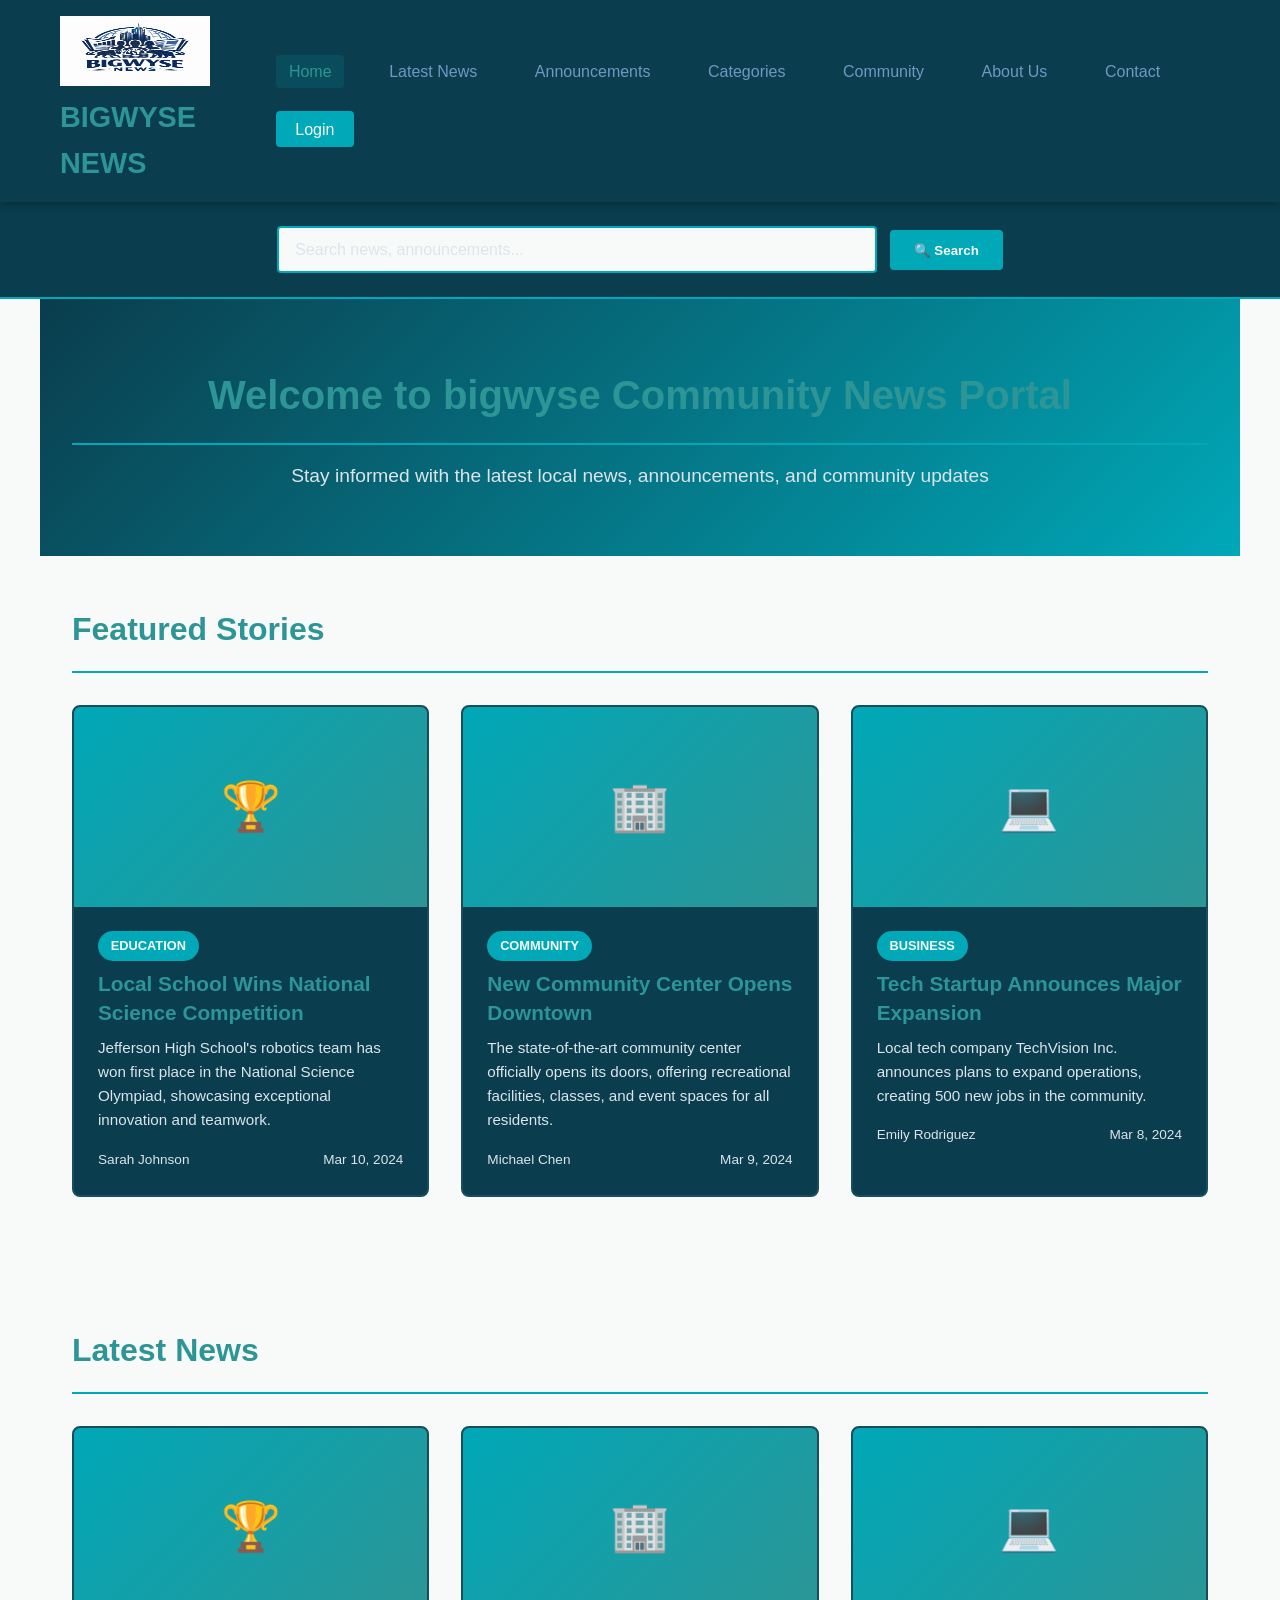
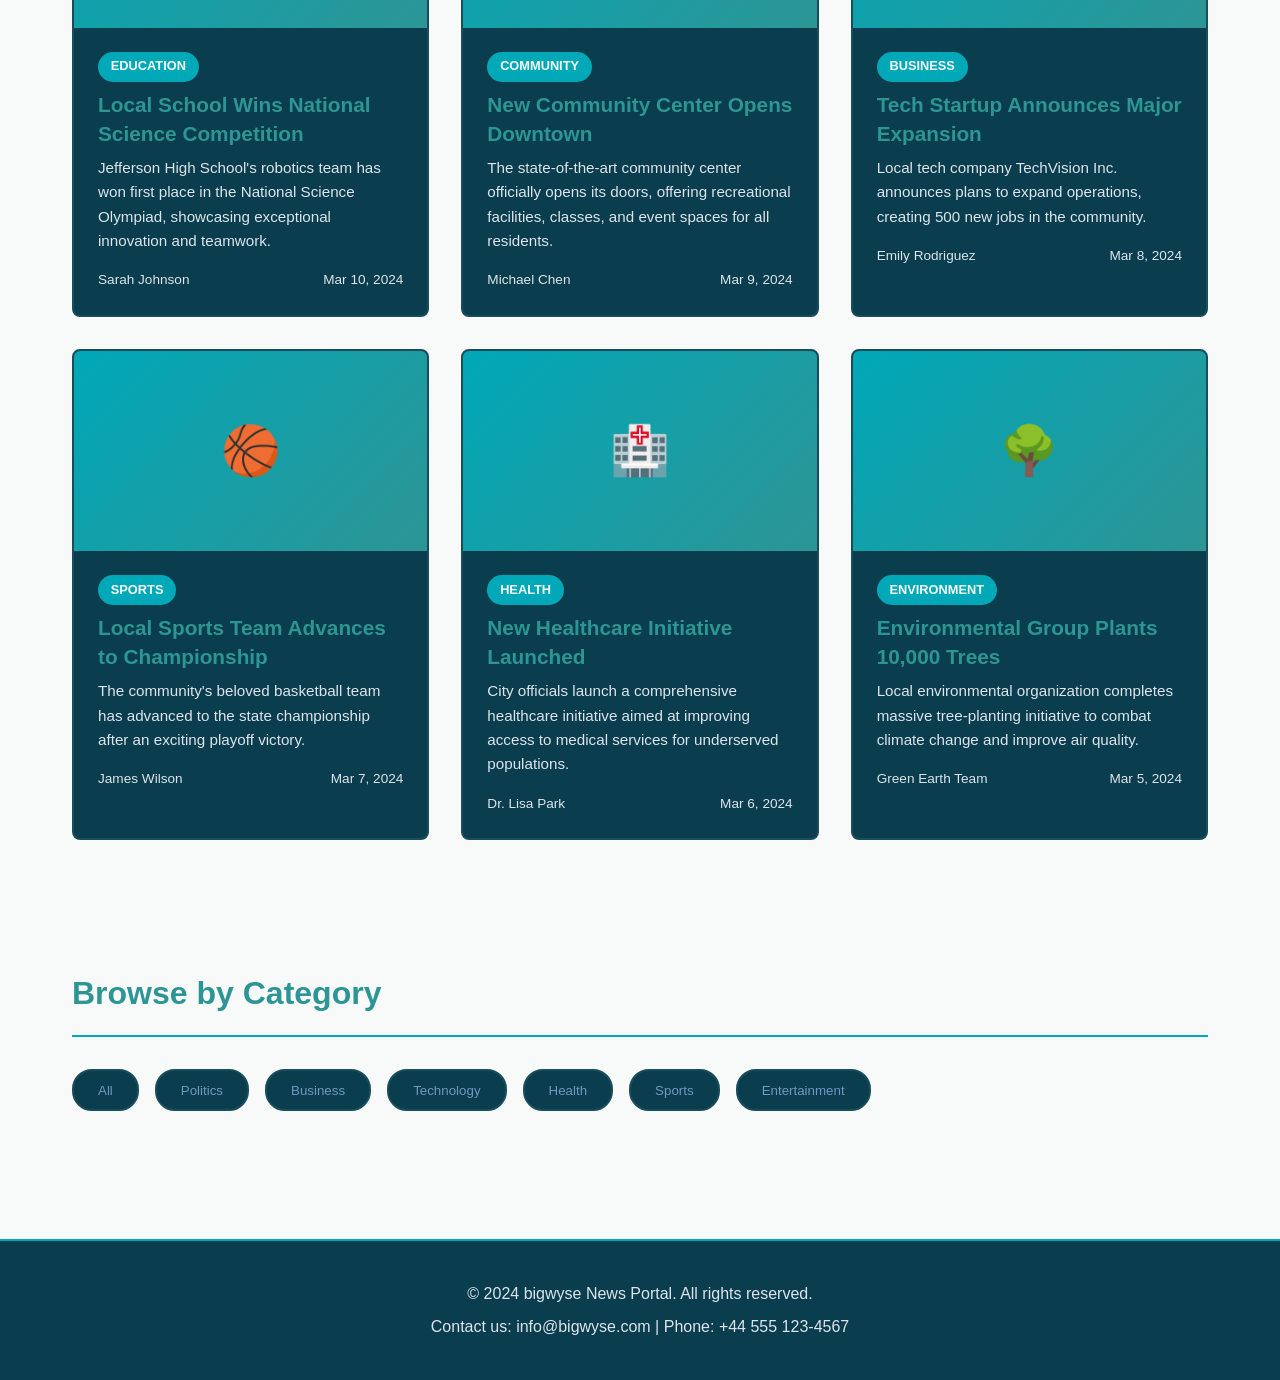
<file: index.html>
<!DOCTYPE html>
<html lang="en">
<head>
    <meta charset="UTF-8">
    <meta name="viewport" content="width=device-width, initial-scale=1.0">
    <title>home - bigwyse News Portal</title>
    <link rel="stylesheet" href="css/style.css">
</head>
<body>
    <!-- Navigation Bar -->
    <nav class="navbar">
        <div class="nav-container">
            <div class="logo">
                <img src="images/mylogo.png" alt="bigwyse News Logo" class="logo-image" width="150" height="70">
                <h1>BIGWYSE NEWS</h1>
            </img>
            </div>
            <ul class="nav-menu">
                <li><a href="index.html" class="active">Home</a></li>
                <li><a href="latest-news.html">Latest News</a></li>
                <li><a href="announcements.html">Announcements</a></li>
                <li><a href="categories.html">Categories</a></li>
                <li><a href="community.html">Community</a></li>
                <li><a href="about.html">About Us</a></li>
                <li><a href="contact.html">Contact</a></li>
                <li><a href="login.html" class="login-btn">Login</a></li>
            </ul>
        </div>
    </nav>

    <!-- Search Bar -->
    <div class="search-container">
        <input type="text" id="searchInput" placeholder="Search news, announcements..." class="search-bar">
        <button class="search-btn">🔍 Search</button>
    </div>

    <!-- Hero Section -->
    <section class="hero">
        <div class="hero-content">
            <h2>Welcome to bigwyse Community News Portal</h2>
            <p>Stay informed with the latest local news, announcements, and community updates</p>
        </div>
    </section>

    <!-- Featured News -->
    <section class="featured-section">
        <h2>Featured Stories</h2>
        <div class="featured-grid" id="featuredNews">
            <!-- Featured news will be loaded here by JavaScript -->
        </div>
    </section>

    <!-- Latest News -->
    <section class="latest-section">
        <h2>Latest News</h2>
        <div class="news-grid" id="latestNews">
            <!-- Latest news will be loaded here by JavaScript -->
        </div>
    </section>

    <!-- Categories Section -->
    <section class="categories-section">
        <h2>Browse by Category</h2>
        <div class="category-buttons">
            <button class="category-btn" data-category="all">All</button>
            <button class="category-btn" data-category="politics">Politics</button>
            <button class="category-btn" data-category="business">Business</button>
            <button class="category-btn" data-category="technology">Technology</button>
            <button class="category-btn" data-category="health">Health</button>
            <button class="category-btn" data-category="sports">Sports</button>
            <button class="category-btn" data-category="entertainment">Entertainment</button>
        </div>
    </section>

    <!-- Footer -->
    <footer class="footer">
        <div class="footer-content">
            <p>&copy; 2024 bigwyse News Portal. All rights reserved.</p>
            <p>Contact us: info@bigwyse.com | Phone: +44 555 123-4567</p>
        </div>
    </footer>

    <script src="js/data.js"></script>
    <script src="js/script.js"></script>
</body>
</html>
</file>
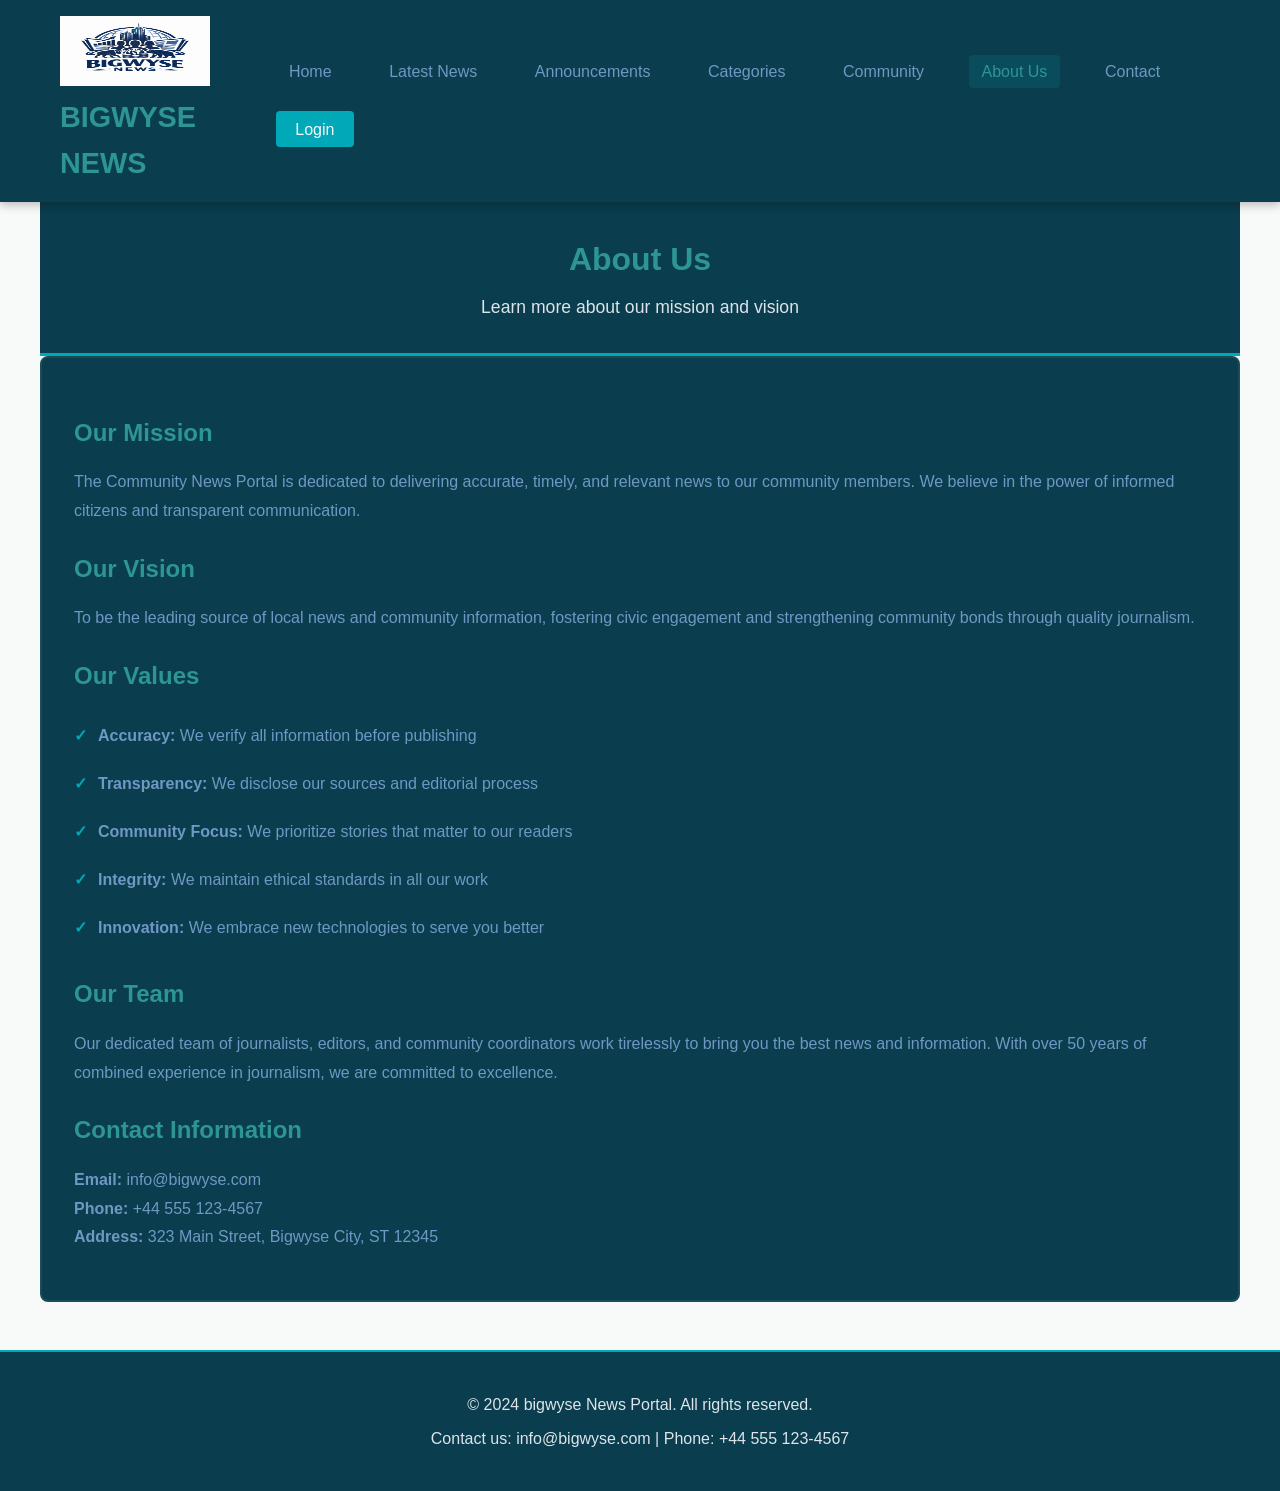
<file: about.html>
<!DOCTYPE html>
<html lang="en">
<head>
    <meta charset="UTF-8">
    <meta name="viewport" content="width=device-width, initial-scale=1.0">
    <title>About Us - bigwyse News Portal</title>
    <link rel="stylesheet" href="css/style.css">
</head>
<body>
    <!-- Navigation Bar -->
    <nav class="navbar">
        <div class="nav-container">
            <div class="logo">
                <img src="images/mylogo.png" alt="bigwyse News Logo" class="logo-image" width="150" height="70">
                <h1>BIGWYSE NEWS</h1>
                </img>
            </div>
            <ul class="nav-menu">
                <li><a href="index.html">Home</a></li>
                <li><a href="latest-news.html">Latest News</a></li>
                <li><a href="announcements.html">Announcements</a></li>
                <li><a href="categories.html">Categories</a></li>
                <li><a href="community.html">Community</a></li>
                <li><a href="about.html" class="active">About Us</a></li>
                <li><a href="contact.html">Contact</a></li>
                <li><a href="login.html" class="login-btn">Login</a></li>
            </ul>
        </div>
    </nav>

    <!-- Page Header -->
    <section class="page-header">
        <h1>About Us</h1>
        <p>Learn more about our mission and vision</p>
    </section>

    <!-- About Content -->
    <section class="about-section">
        <div class="about-content">
            <h2>Our Mission</h2>
            <p>The Community News Portal is dedicated to delivering accurate, timely, and relevant news to our community members. We believe in the power of informed citizens and transparent communication.</p>

            <h2>Our Vision</h2>
            <p>To be the leading source of local news and community information, fostering civic engagement and strengthening community bonds through quality journalism.</p>

            <h2>Our Values</h2>
            <ul class="values-list">
                <li><strong>Accuracy:</strong> We verify all information before publishing</li>
                <li><strong>Transparency:</strong> We disclose our sources and editorial process</li>
                <li><strong>Community Focus:</strong> We prioritize stories that matter to our readers</li>
                <li><strong>Integrity:</strong> We maintain ethical standards in all our work</li>
                <li><strong>Innovation:</strong> We embrace new technologies to serve you better</li>
            </ul>

            <h2>Our Team</h2>
            <p>Our dedicated team of journalists, editors, and community coordinators work tirelessly to bring you the best news and information. With over 50 years of combined experience in journalism, we are committed to excellence.</p>

            <h2>Contact Information</h2>
            <p>
                <strong>Email:</strong> info@bigwyse.com<br>
                <strong>Phone:</strong> +44 555 123-4567<br>
                <strong>Address:</strong> 323 Main Street, Bigwyse City, ST 12345
            </p>
        </div>
    </section>

      <!-- Footer -->
         <footer class="footer">
            <div class="footer-content">
            <p>&copy; 2024 bigwyse News Portal. All rights reserved.</p>
            <p>Contact us: info@bigwyse.com | Phone: +44 555 123-4567</p>
        </div>
    </footer>

    <script src="js/script.js"></script>
</body>
</html>
</file>
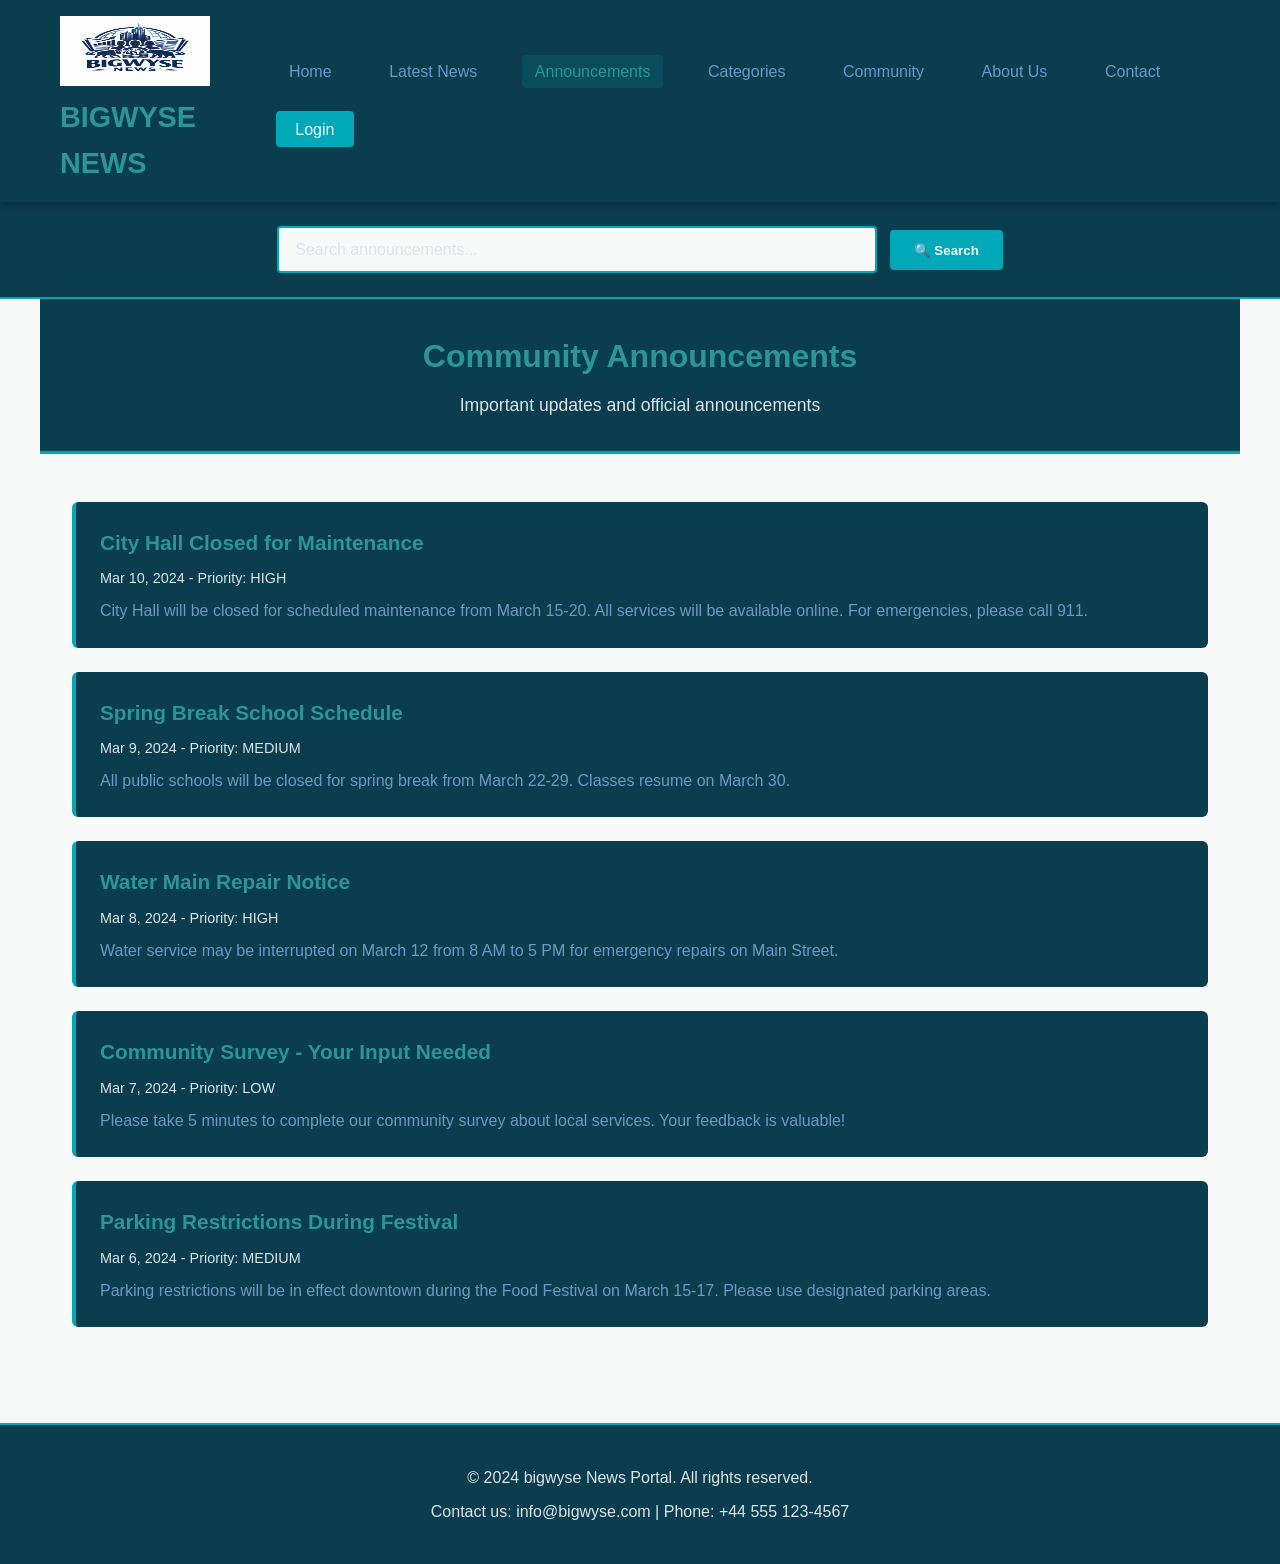
<file: announcements.html>
<!DOCTYPE html>
<html lang="en">
<head>
    <meta charset="UTF-8">
    <meta name="viewport" content="width=device-width, initial-scale=1.0">
    <title>Announcements - bigwyse News Portal</title>
    <link rel="stylesheet" href="css/style.css">
</head>
<body>
    <!-- Navigation Bar -->
    <nav class="navbar">
        <div class="nav-container">
            <div class="logo">
                <img src="images/mylogo.png" alt="bigwyse News Logo" class="logo-image" width="150" height="70">
                <h1>BIGWYSE NEWS</h1>
                </img>
            </div>
            <ul class="nav-menu">
                <li><a href="index.html">Home</a></li>
                <li><a href="latest-news.html">Latest News</a></li>
                <li><a href="announcements.html" class="active">Announcements</a></li>
                <li><a href="categories.html">Categories</a></li>
                <li><a href="community.html">Community</a></li>
                <li><a href="about.html">About Us</a></li>
                <li><a href="contact.html">Contact</a></li>
                <li><a href="login.html" class="login-btn">Login</a></li>
            </ul>
        </div>
    </nav>

    <!-- Search Bar -->
    <div class="search-container">
        <input type="text" id="searchInput" placeholder="Search announcements..." class="search-bar">
        <button class="search-btn">🔍 Search</button>
    </div>

    <!-- Page Header -->
    <section class="page-header">
        <h1>Community Announcements</h1>
        <p>Important updates and official announcements</p>
    </section>

    <!-- Announcements List -->
    <section class="announcements-section">
        <div class="announcements-list" id="announcementsList">
            <!-- Announcements will be loaded here by JavaScript -->
        </div>
    </section>

     <!-- Footer -->
         <footer class="footer">
            <div class="footer-content">
            <p>&copy; 2024 bigwyse News Portal. All rights reserved.</p>
            <p>Contact us: info@bigwyse.com | Phone: +44 555 123-4567</p>
        </div>
    </footer>

    <script src="js/data.js"></script>
    <script src="js/announcements.js"></script>
</body>
</html>
</file>
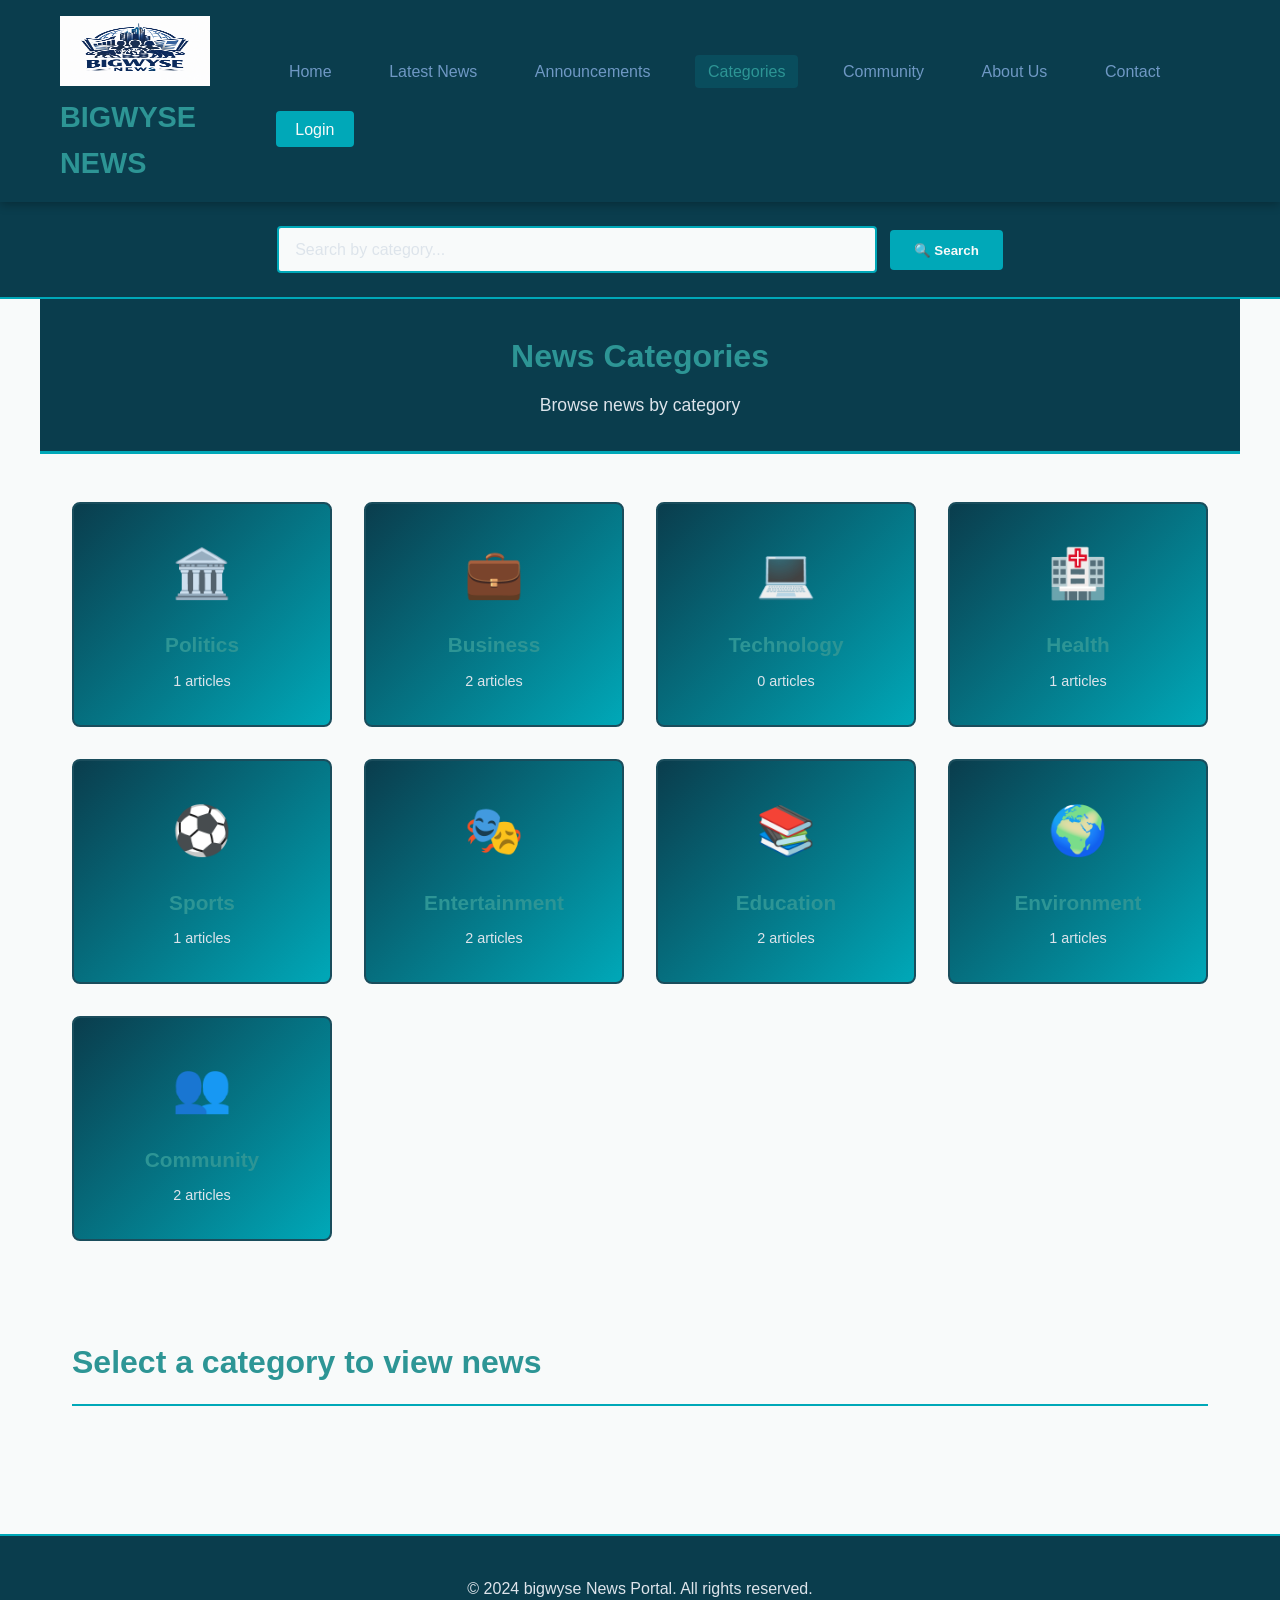
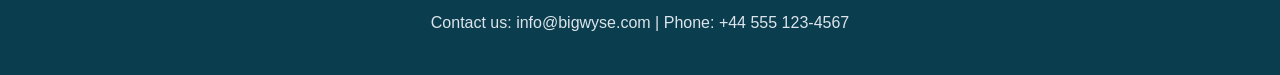
<file: categories.html>
<!DOCTYPE html>
<html lang="en">
<head>
    <meta charset="UTF-8">
    <meta name="viewport" content="width=device-width, initial-scale=1.0">
    <title>Categories - bigwyse News Portal</title>
    <link rel="stylesheet" href="css/style.css">
</head>
<body>
    <!-- Navigation Bar -->
    <nav class="navbar">
        <div class="nav-container">
            <div class="logo">
                <img src="images/mylogo.png" alt="bigwyse News Logo" class="logo-image" width="150" height="70">
                <h1>BIGWYSE NEWS</h1>
                </img>
            </div>
            <ul class="nav-menu">
                <li><a href="index.html">Home</a></li>
                <li><a href="latest-news.html">Latest News</a></li>
                <li><a href="announcements.html">Announcements</a></li>
                <li><a href="categories.html" class="active">Categories</a></li>
                <li><a href="community.html">Community</a></li>
                <li><a href="about.html">About Us</a></li>
                <li><a href="contact.html">Contact</a></li>
                <li><a href="login.html" class="login-btn">Login</a></li>
            </ul>
        </div>
    </nav>

    <!-- Search Bar -->
    <div class="search-container">
        <input type="text" id="searchInput" placeholder="Search by category..." class="search-bar">
        <button class="search-btn">🔍 Search</button>
    </div>

    <!-- Page Header -->
    <section class="page-header">
        <h1>News Categories</h1>
        <p>Browse news by category</p>
    </section>

    <!-- Categories Grid -->
    <section class="categories-grid-section">
        <div class="categories-grid" id="categoriesGrid">
            <!-- Categories will be loaded here by JavaScript -->
        </div>
    </section>

    <!-- Selected Category News -->
    <section class="category-news-section">
        <h2 id="selectedCategoryTitle">Select a category to view news</h2>
        <div class="category-news-list" id="categoryNewsList">
            <!-- News for selected category will be loaded here -->
        </div>
    </section>

     <!-- Footer -->
         <footer class="footer">
            <div class="footer-content">
            <p>&copy; 2024 bigwyse News Portal. All rights reserved.</p>
            <p>Contact us: info@bigwyse.com | Phone: +44 555 123-4567</p>
        </div>
    </footer>

    <script src="js/data.js"></script>
    <script src="js/categories.js"></script>
</body>
</html>
</file>
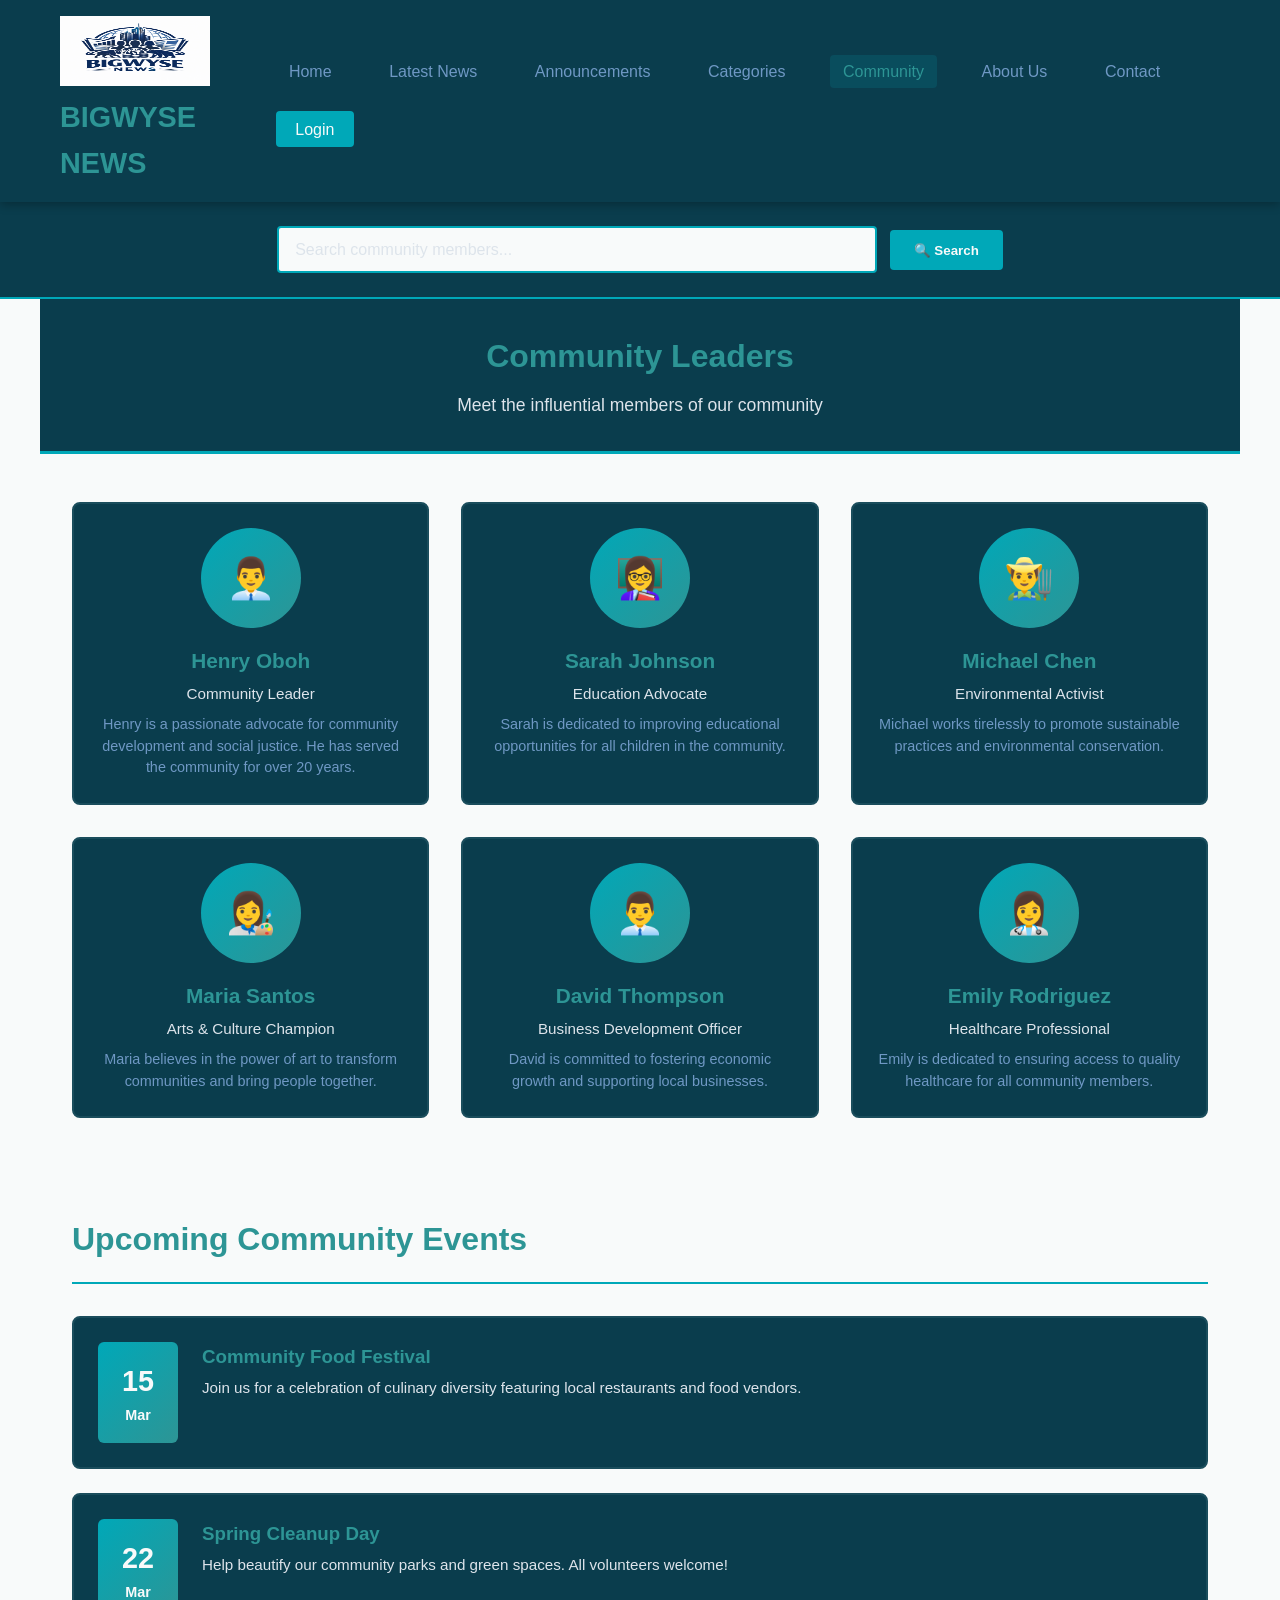
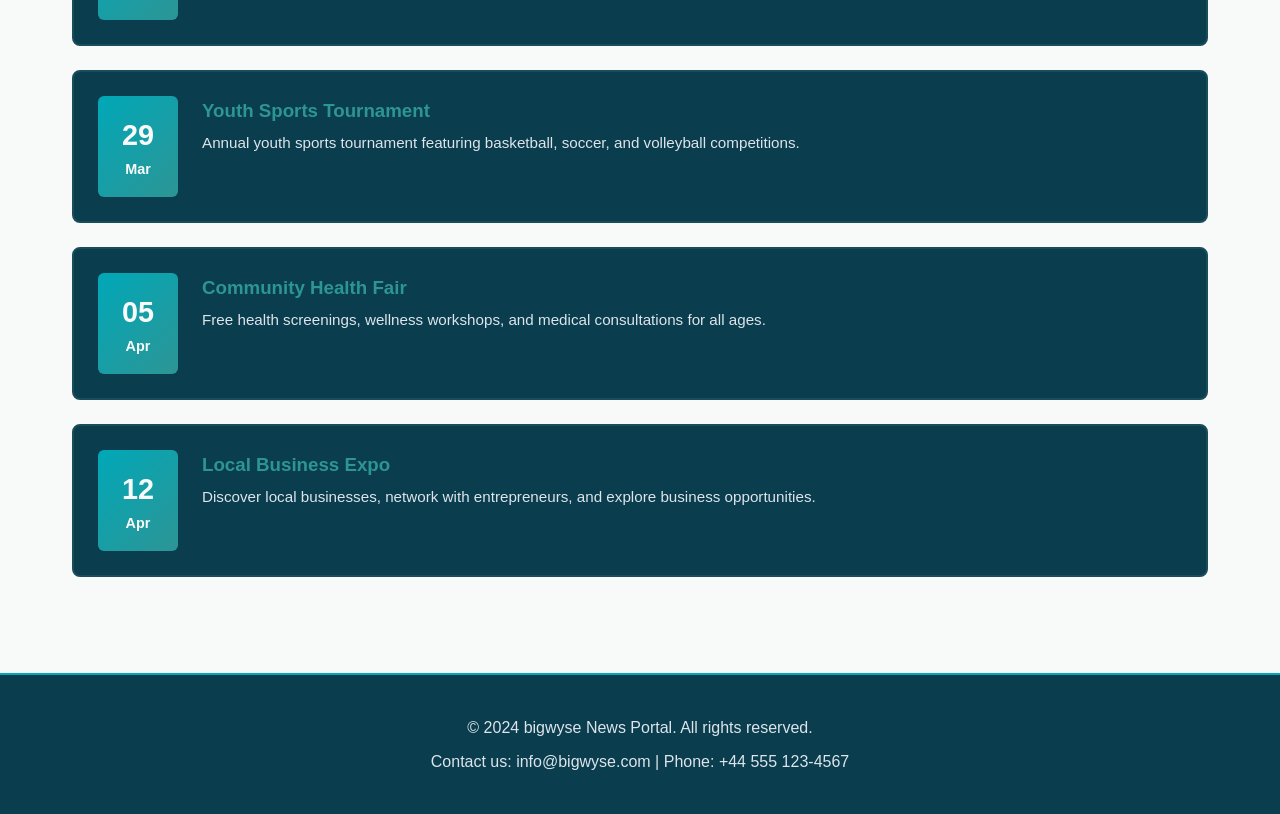
<file: community.html>
<!DOCTYPE html>
<html lang="en">
<head>
    <meta charset="UTF-8">
    <meta name="viewport" content="width=device-width, initial-scale=1.0">
    <title>Community - bigwyse News Portal</title>
    <link rel="stylesheet" href="css/style.css">
</head>
<body>
    <!-- Navigation Bar -->
    <nav class="navbar">
        <div class="nav-container">
            <div class="logo">
                <img src="images/mylogo.png" alt="bigwyse News Logo" class="logo-image" width="150" height="70">
                <h1>BIGWYSE NEWS</h1>
                </img>
            </div>
            <ul class="nav-menu">
                <li><a href="index.html">Home</a></li>
                <li><a href="latest-news.html">Latest News</a></li>
                <li><a href="announcements.html">Announcements</a></li>
                <li><a href="categories.html">Categories</a></li>
                <li><a href="community.html" class="active">Community</a></li>
                <li><a href="about.html">About Us</a></li>
                <li><a href="contact.html">Contact</a></li>
                <li><a href="login.html" class="login-btn">Login</a></li>
            </ul>
        </div>
    </nav>

    <!-- Search Bar -->
    <div class="search-container">
        <input type="text" id="searchInput" placeholder="Search community members..." class="search-bar">
        <button class="search-btn">🔍 Search</button>
    </div>

    <!-- Page Header -->
    <section class="page-header">
        <h1>Community Leaders</h1>
        <p>Meet the influential members of our community</p>
    </section>

    <!-- Community Members -->
    <section class="community-section">
        <div class="community-grid" id="communityGrid">
            <!-- Community members will be loaded here by JavaScript -->
        </div>
    </section>

    <!-- Community Events -->
    <section class="events-section">
        <h2>Upcoming Community Events</h2>
        <div class="events-list" id="eventsList">
            <!-- Events will be loaded here by JavaScript -->
        </div>
    </section>

     <!-- Footer -->
         <footer class="footer">
            <div class="footer-content">
            <p>&copy; 2024 bigwyse News Portal. All rights reserved.</p>
            <p>Contact us: info@bigwyse.com | Phone: +44 555 123-4567</p>
        </div>
    </footer>

    <script src="js/data.js"></script>
    <script src="js/community.js"></script>
</body>
</html>
</file>
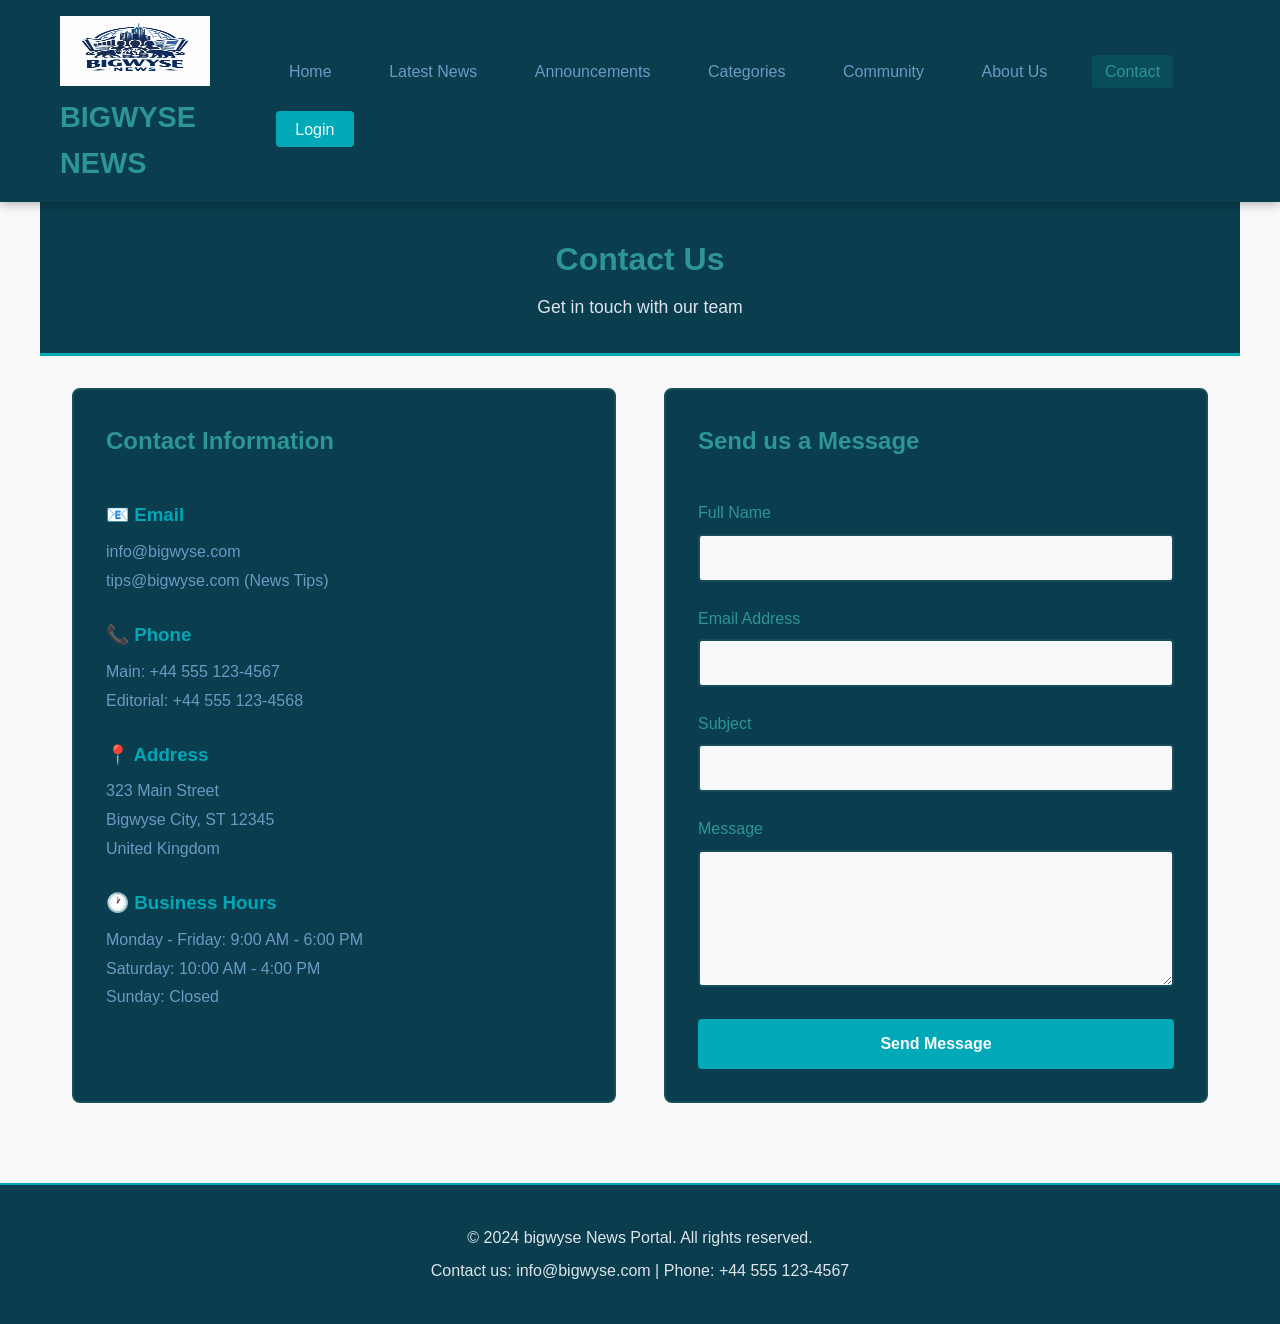
<file: contact.html>
<!DOCTYPE html>
<html lang="en">
<head>
    <meta charset="UTF-8">
    <meta name="viewport" content="width=device-width, initial-scale=1.0">
    <title>Contact Us - bigwyse News Portal</title>
    <link rel="stylesheet" href="css/style.css">
</head>
<body>
    <!-- Navigation Bar -->
    <nav class="navbar">
        <div class="nav-container">
            <div class="logo">
                <img src="images/mylogo.png" alt="bigwyse News Logo" class="logo-image" width="150" height="70">
                <h1>BIGWYSE NEWS</h1>
                </img>
            </div>
            <ul class="nav-menu">
                <li><a href="index.html">Home</a></li>
                <li><a href="latest-news.html">Latest News</a></li>
                <li><a href="announcements.html">Announcements</a></li>
                <li><a href="categories.html">Categories</a></li>
                <li><a href="community.html">Community</a></li>
                <li><a href="about.html">About Us</a></li>
                <li><a href="contact.html" class="active">Contact</a></li>
                <li><a href="login.html" class="login-btn">Login</a></li>
            </ul>
        </div>
    </nav>

    <!-- Page Header -->
    <section class="page-header">
        <h1>Contact Us</h1>
        <p>Get in touch with our team</p>
    </section>

    <!-- Contact Section -->
    <section class="contact-section">
        <div class="contact-container">
            <div class="contact-info">
                <h2>Contact Information</h2>
                <div class="info-item">
                    <h3>📧 Email</h3>
                    <p>info@bigwyse.com</p>
                    <p>tips@bigwyse.com (News Tips)</p>
                </div>
                <div class="info-item">
                    <h3>📞 Phone</h3>
                    <p>Main: +44 555 123-4567</p>
                    <p>Editorial: +44 555 123-4568</p>
                </div>
                <div class="info-item">
                    <h3>📍 Address</h3>
                    <p>323 Main Street<br>Bigwyse City, ST 12345<br>United Kingdom</p>
                </div>
                <div class="info-item">
                    <h3>🕐 Business Hours</h3>
                    <p>Monday - Friday: 9:00 AM - 6:00 PM<br>Saturday: 10:00 AM - 4:00 PM<br>Sunday: Closed</p>
                </div>
            </div>

            <div class="contact-form">
                <h2>Send us a Message</h2>
                <form id="contactForm">
                    <div class="form-group">
                        <label for="name">Full Name</label>
                        <input type="text" id="name" name="name" required>
                    </div>
                    <div class="form-group">
                        <label for="email">Email Address</label>
                        <input type="email" id="email" name="email" required>
                    </div>
                    <div class="form-group">
                        <label for="subject">Subject</label>
                        <input type="text" id="subject" name="subject" required>
                    </div>
                    <div class="form-group">
                        <label for="message">Message</label>
                        <textarea id="message" name="message" rows="6" required></textarea>
                    </div>
                    <button type="submit" class="submit-btn">Send Message</button>
                </form>
            </div>
        </div>
    </section>

     <!-- Footer -->
         <footer class="footer">
            <div class="footer-content">
            <p>&copy; 2024 bigwyse News Portal. All rights reserved.</p>
            <p>Contact us: info@bigwyse.com | Phone: +44 555 123-4567</p>
        </div>
    </footer>

    <script src="js/contact.js"></script>
</body>
</html>
</file>
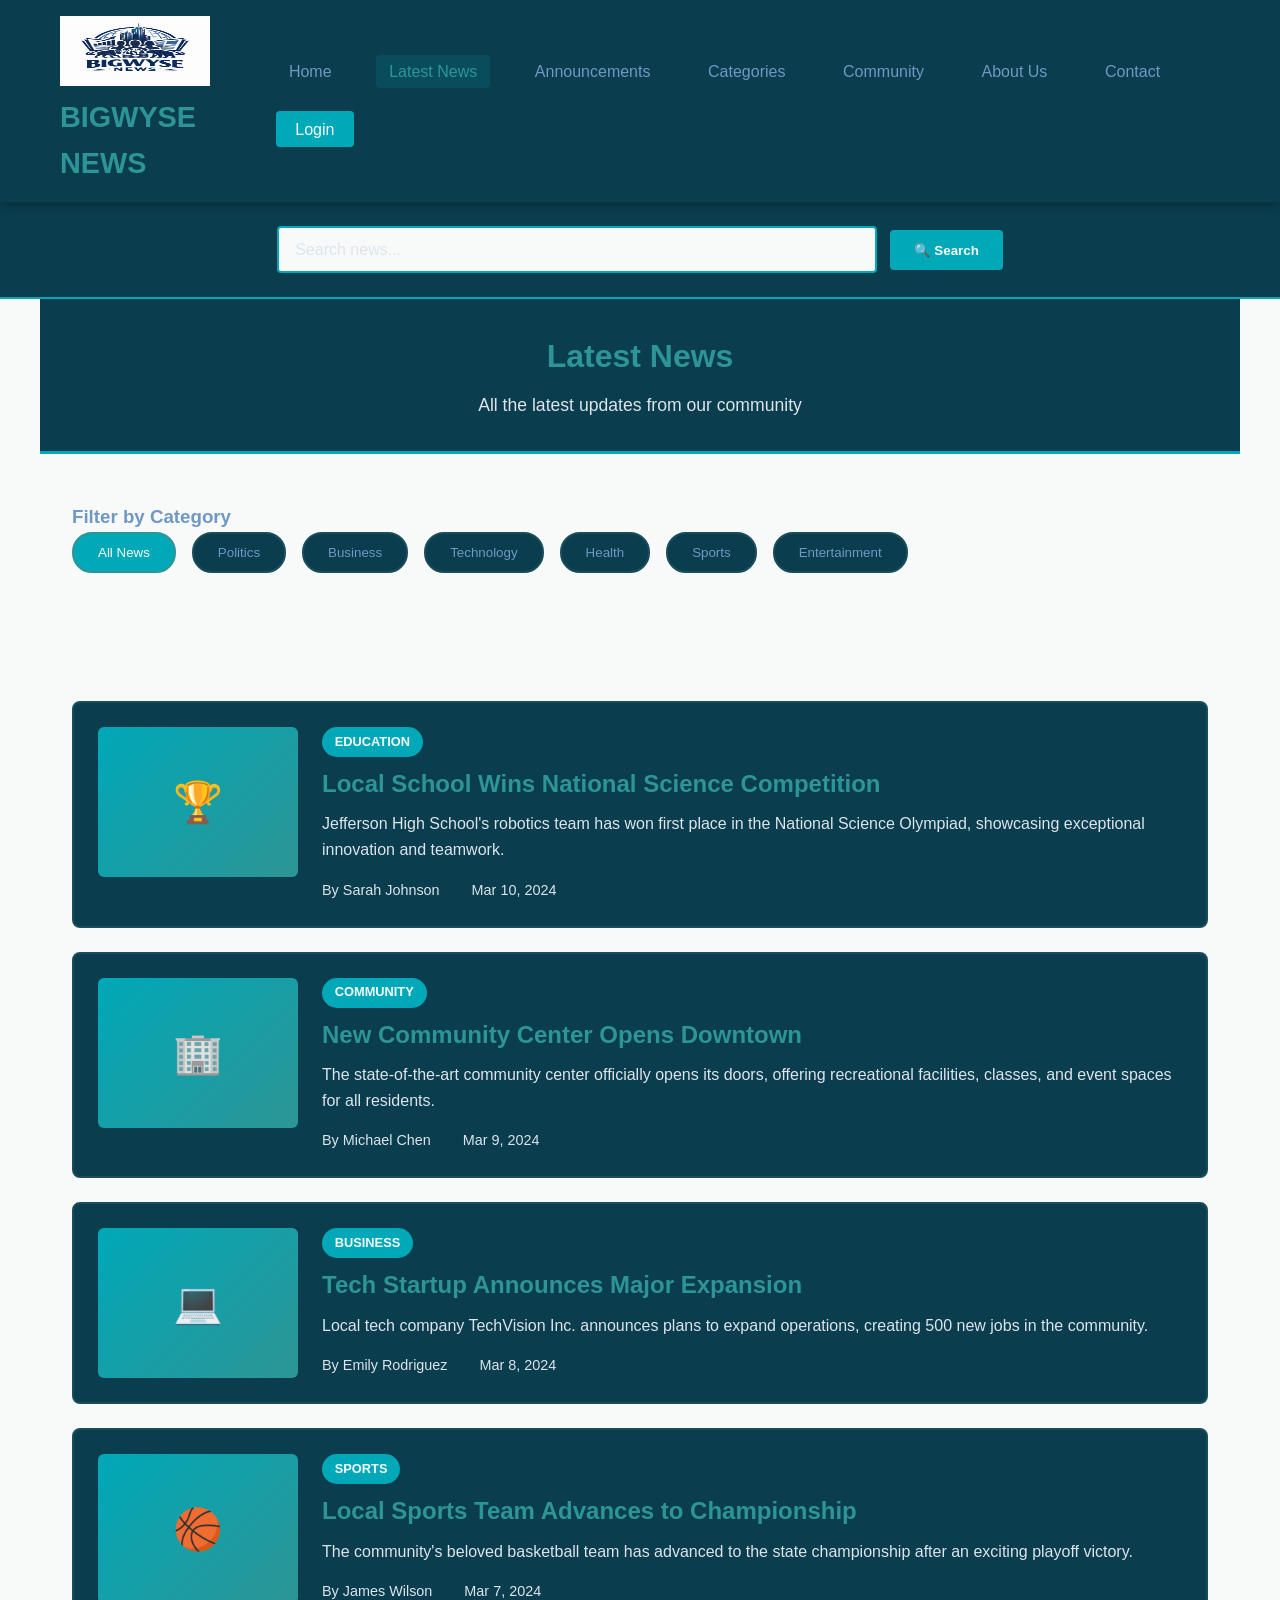
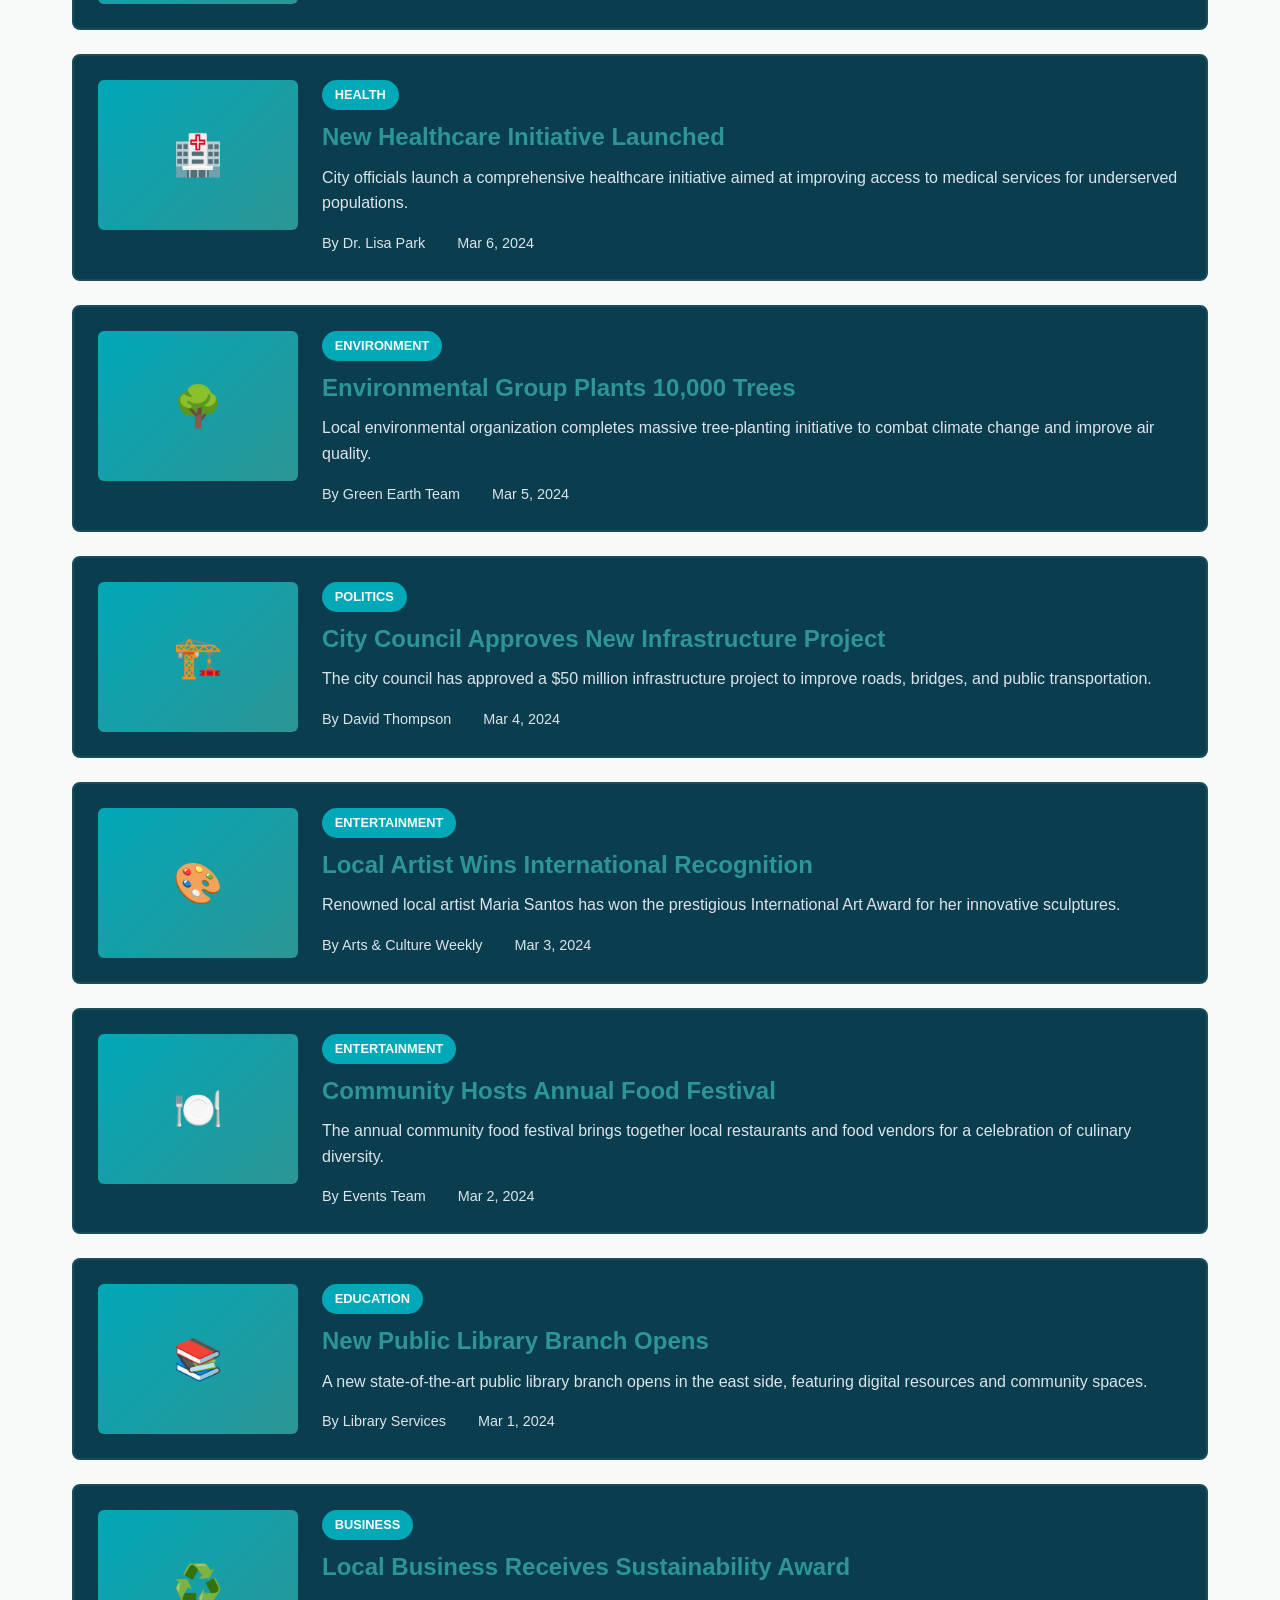
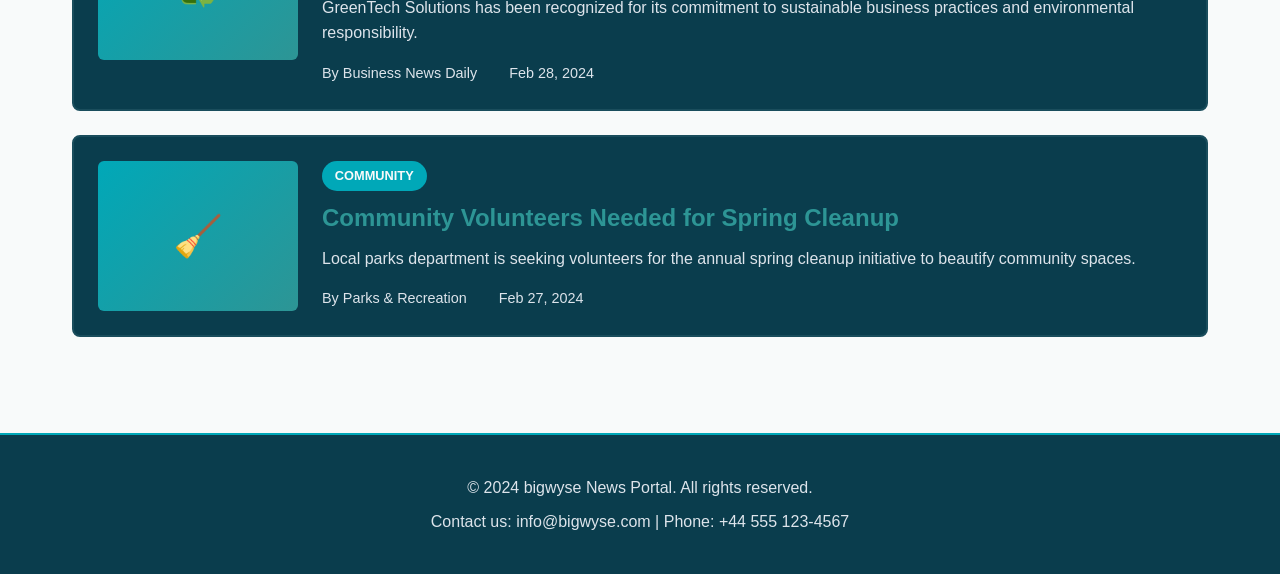
<file: latest-news.html>
<!DOCTYPE html>
<html lang="en">
<head>
    <meta charset="UTF-8">
    <meta name="viewport" content="width=device-width, initial-scale=1.0">
    <title>Latest News - Community News Portal</title>
    <link rel="stylesheet" href="css/style.css">
</head>
<body>
    <!-- Navigation Bar -->
    <nav class="navbar">
        <div class="nav-container">
            <div class="logo">
               <img src="images/mylogo.png" alt="bigwyse News Logo" class="logo-image" width="150" height="70">
               <h1>BIGWYSE NEWS</h1>
            </div>
            <ul class="nav-menu">
                <li><a href="index.html">Home</a></li>
                <li><a href="latest-news.html" class="active">Latest News</a></li>
                <li><a href="announcements.html">Announcements</a></li>
                <li><a href="categories.html">Categories</a></li>
                <li><a href="community.html">Community</a></li>
                <li><a href="about.html">About Us</a></li>
                <li><a href="contact.html">Contact</a></li>
                <li><a href="login.html" class="login-btn">Login</a></li>
            </ul>
        </div>
    </nav>

    <!-- Search Bar -->
    <div class="search-container">
        <input type="text" id="searchInput" placeholder="Search news..." class="search-bar">
        <button class="search-btn">🔍 Search</button>
    </div>

    <!-- Page Header -->
    <section class="page-header">
        <h1>Latest News</h1>
        <p>All the latest updates from our community</p>
    </section>

    <!-- Filter Section -->
    <section class="filter-section">
        <h3>Filter by Category</h3>
        <div class="filter-buttons">
            <button class="filter-btn active" data-filter="all">All News</button>
            <button class="filter-btn" data-filter="politics">Politics</button>
            <button class="filter-btn" data-filter="business">Business</button>
            <button class="filter-btn" data-filter="technology">Technology</button>
            <button class="filter-btn" data-filter="health">Health</button>
            <button class="filter-btn" data-filter="sports">Sports</button>
            <button class="filter-btn" data-filter="entertainment">Entertainment</button>
        </div>
    </section>

    <!-- News List -->
    <section class="news-list-section">
        <div class="news-list" id="newsList">
            <!-- News items will be loaded here by JavaScript -->
        </div>
    </section>

     <!-- Footer -->
         <footer class="footer">
            <div class="footer-content">
            <p>&copy; 2024 bigwyse News Portal. All rights reserved.</p>
            <p>Contact us: info@bigwyse.com | Phone: +44 555 123-4567</p>
        </div>
    </footer>

    <script src="js/data.js"></script>
    <script src="js/latest-news.js"></script>
</body>
</html>
</file>
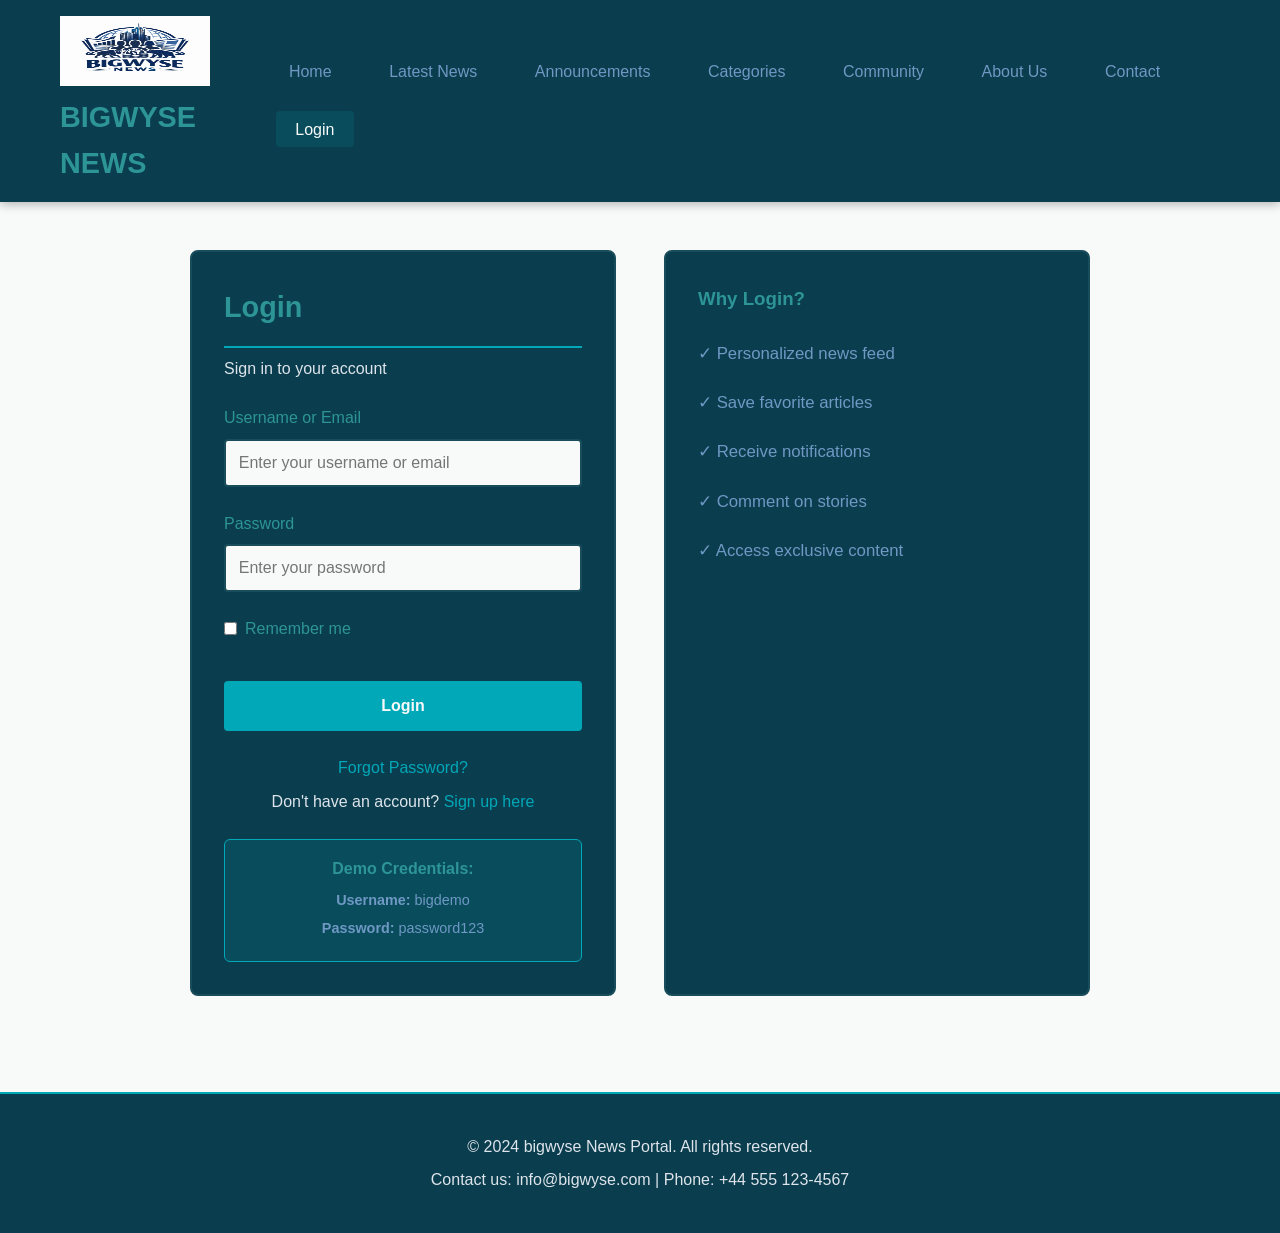
<file: login.html>
<!DOCTYPE html>
<html lang="en">
<head>
    <meta charset="UTF-8">
    <meta name="viewport" content="width=device-width, initial-scale=1.0">
    <title>Login - bigwyse News Portal</title>
    <link rel="stylesheet" href="css/style.css">
</head>
<body>
    <!-- Navigation Bar -->
    <nav class="navbar">
        <div class="nav-container">
            <div class="logo">
                <img src="images/mylogo.png" alt="bigwyse News Logo" class="logo-image" width="150" height="70">
                <h1>BIGWYSE NEWS</h1>
                </img>
            </div>
            <ul class="nav-menu">
                <li><a href="index.html">Home</a></li>
                <li><a href="latest-news.html">Latest News</a></li>
                <li><a href="announcements.html">Announcements</a></li>
                <li><a href="categories.html">Categories</a></li>
                <li><a href="community.html">Community</a></li>
                <li><a href="about.html">About Us</a></li>
                <li><a href="contact.html">Contact</a></li>
                <li><a href="login.html" class="login-btn active">Login</a></li>
            </ul>
        </div>
    </nav>

    <!-- Login Section -->
    <section class="login-section">
        <div class="login-container">
            <div class="login-box">
                <h2>Login</h2>
                <p>Sign in to your account</p>

                <form id="loginForm">
                    <div class="form-group">
                        <label for="username">Username or Email</label>
                        <input type="text" id="username" name="username" placeholder="Enter your username or email" required>
                    </div>

                    <div class="form-group">
                        <label for="password">Password</label>
                        <input type="password" id="password" name="password" placeholder="Enter your password" required>
                    </div>

                    <div class="form-group checkbox">
                        <input type="checkbox" id="remember" name="remember">
                        <label for="remember">Remember me</label>
                    </div>

                    <button type="submit" class="login-submit-btn">Login</button>
                </form>

                <div class="login-links">
                    <p><a href="#forgot">Forgot Password?</a></p>
                    <p>Don't have an account? <a href="#signup">Sign up here</a></p>
                </div>

                <div class="demo-credentials">
                    <h4>Demo Credentials:</h4>
                    <p><strong>Username:</strong> bigdemo</p>
                    <p><strong>Password:</strong> password123</p>
                </div>
            </div>

            <div class="login-info">
                <h3>Why Login?</h3>
                <ul>
                    <li>✓ Personalized news feed</li>
                    <li>✓ Save favorite articles</li>
                    <li>✓ Receive notifications</li>
                    <li>✓ Comment on stories</li>
                    <li>✓ Access exclusive content</li>
                </ul>
            </div>
        </div>
    </section>

     <!-- Footer -->
         <footer class="footer">
            <div class="footer-content">
            <p>&copy; 2024 bigwyse News Portal. All rights reserved.</p>
            <p>Contact us: info@bigwyse.com | Phone: +44 555 123-4567</p>
        </div>
    </footer>

    <script src="js/login.js"></script>
</body>
</html>
</file>
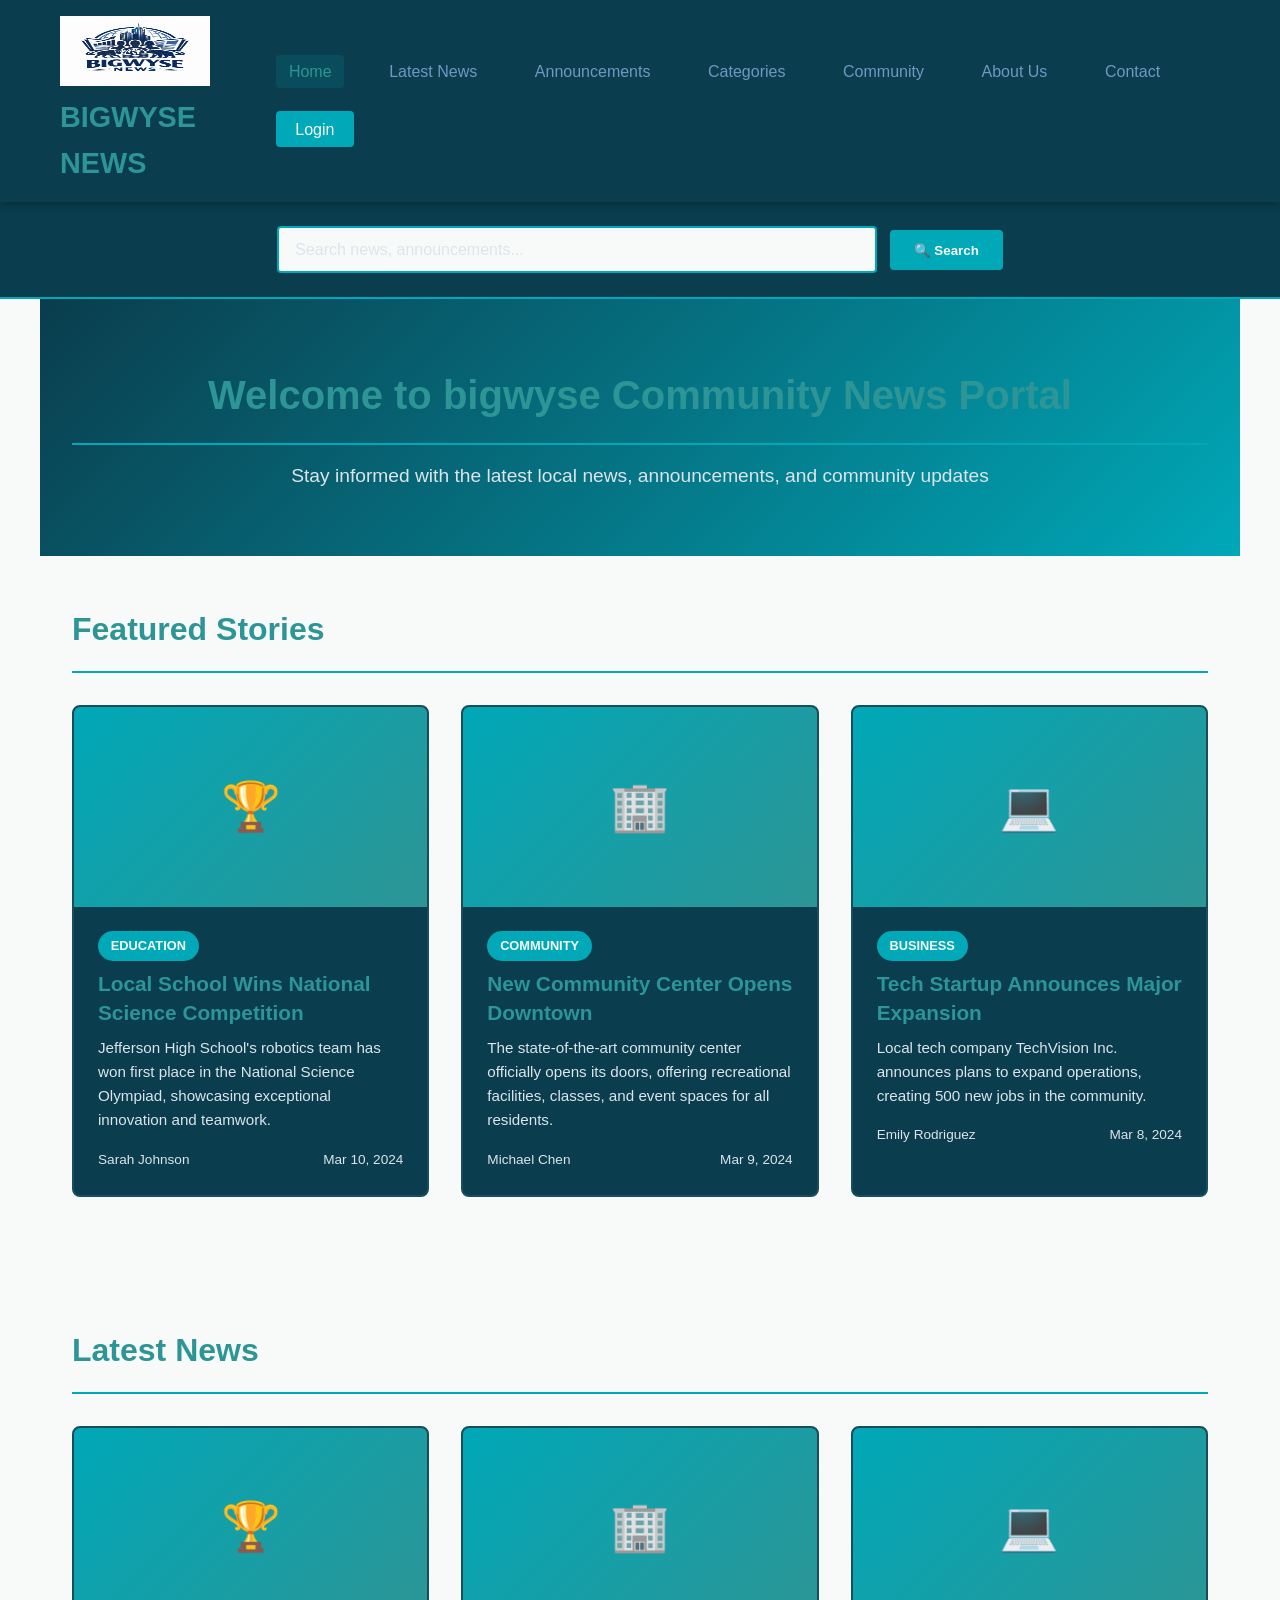
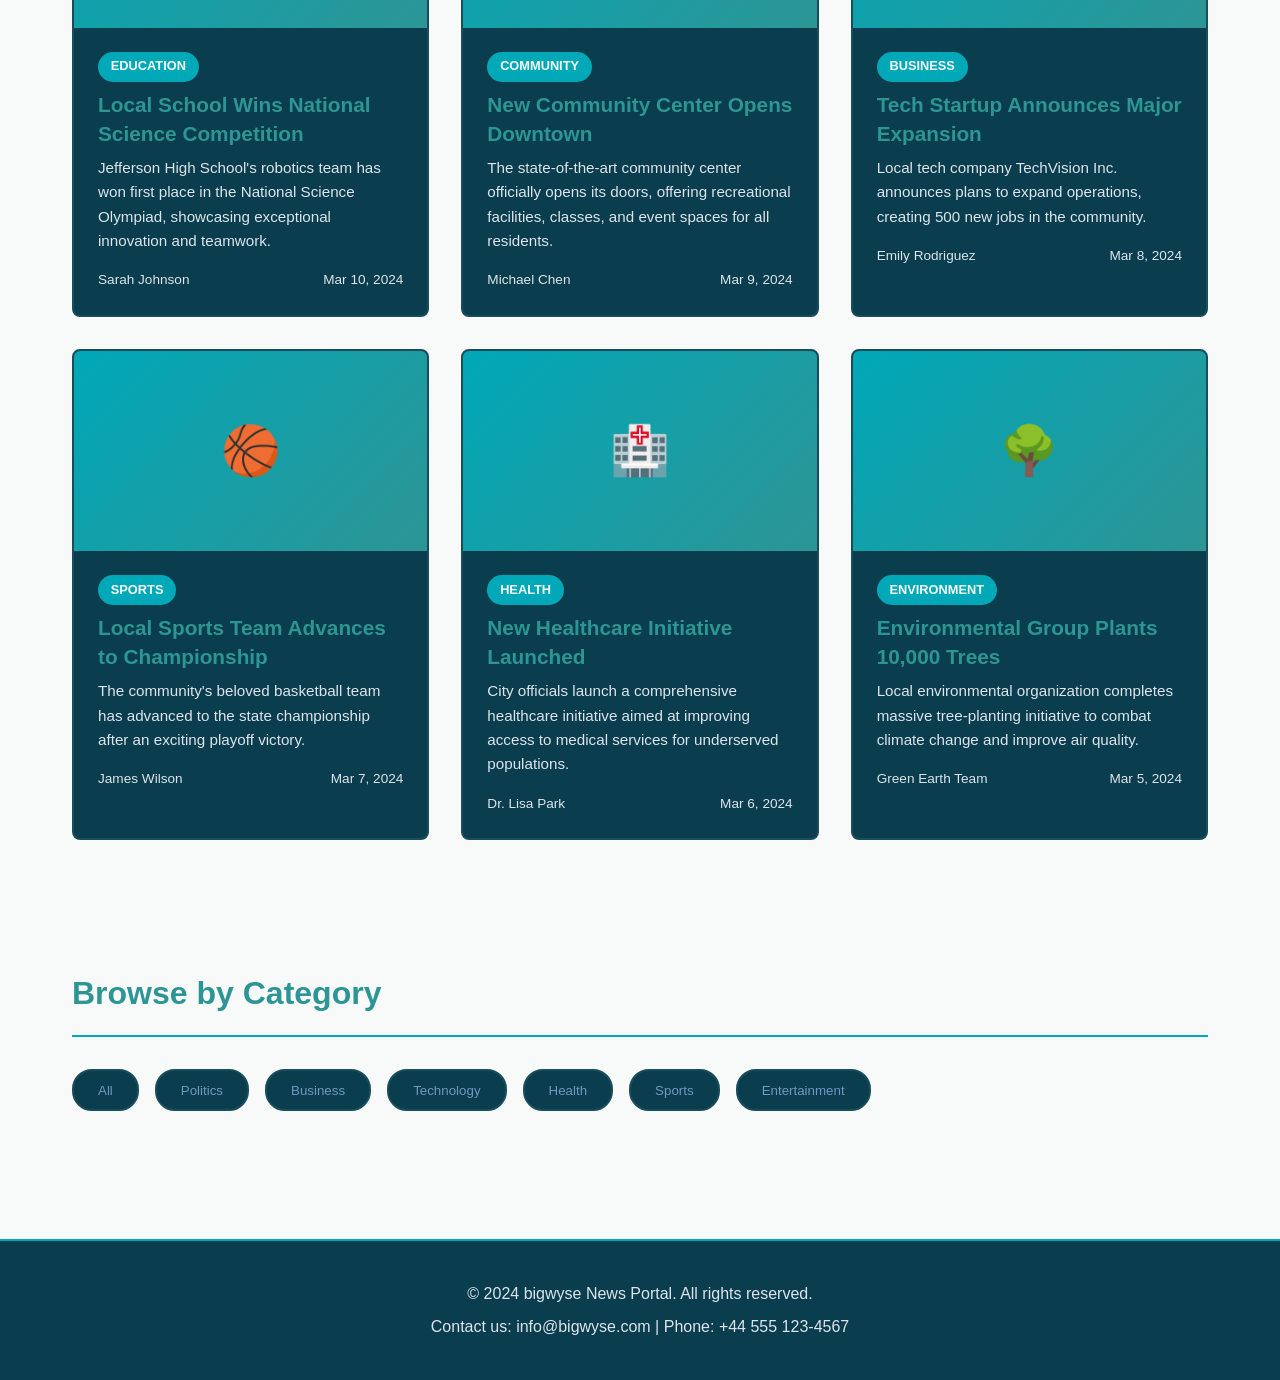
<file: news-portal-website/homepage.html>
<!DOCTYPE html>
<html lang="en">
<head>
    <meta charset="UTF-8">
    <meta name="viewport" content="width=device-width, initial-scale=1.0">
    <title>home - bigwyse News Portal</title>
    <link rel="stylesheet" href="css/style.css">
</head>
<body>
    <!-- Navigation Bar -->
    <nav class="navbar">
        <div class="nav-container">
            <div class="logo">
                <img src="images/mylogo.png" alt="bigwyse News Logo" class="logo-image" width="150" height="70">
                <h1>BIGWYSE NEWS</h1>
            </img>
            </div>
            <ul class="nav-menu">
                <li><a href="homepage.html" class="active">Home</a></li>
                <li><a href="latest-news.html">Latest News</a></li>
                <li><a href="announcements.html">Announcements</a></li>
                <li><a href="categories.html">Categories</a></li>
                <li><a href="community.html">Community</a></li>
                <li><a href="about.html">About Us</a></li>
                <li><a href="contact.html">Contact</a></li>
                <li><a href="login.html" class="login-btn">Login</a></li>
            </ul>
        </div>
    </nav>

    <!-- Search Bar -->
    <div class="search-container">
        <input type="text" id="searchInput" placeholder="Search news, announcements..." class="search-bar">
        <button class="search-btn">🔍 Search</button>
    </div>

    <!-- Hero Section -->
    <section class="hero">
        <div class="hero-content">
            <h2>Welcome to bigwyse Community News Portal</h2>
            <p>Stay informed with the latest local news, announcements, and community updates</p>
        </div>
    </section>

    <!-- Featured News -->
    <section class="featured-section">
        <h2>Featured Stories</h2>
        <div class="featured-grid" id="featuredNews">
            <!-- Featured news will be loaded here by JavaScript -->
        </div>
    </section>

    <!-- Latest News -->
    <section class="latest-section">
        <h2>Latest News</h2>
        <div class="news-grid" id="latestNews">
            <!-- Latest news will be loaded here by JavaScript -->
        </div>
    </section>

    <!-- Categories Section -->
    <section class="categories-section">
        <h2>Browse by Category</h2>
        <div class="category-buttons">
            <button class="category-btn" data-category="all">All</button>
            <button class="category-btn" data-category="politics">Politics</button>
            <button class="category-btn" data-category="business">Business</button>
            <button class="category-btn" data-category="technology">Technology</button>
            <button class="category-btn" data-category="health">Health</button>
            <button class="category-btn" data-category="sports">Sports</button>
            <button class="category-btn" data-category="entertainment">Entertainment</button>
        </div>
    </section>

    <!-- Footer -->
    <footer class="footer">
        <div class="footer-content">
            <p>&copy; 2024 bigwyse News Portal. All rights reserved.</p>
            <p>Contact us: info@bigwyse.com | Phone: +44 555 123-4567</p>
        </div>
    </footer>

    <script src="js/data.js"></script>
    <script src="js/script.js"></script>
</body>
</html>
</file>
<file: css/style.css>
*{
    margin: 0;
    padding: 0;
    box-sizing: border-box;
}

:root {
    --primary-color: #0a3d4d;
    --secondary-color: #00a8b8;
    --accent-color: #2d9595;
    --dark-bg: #f8fafa;
    --light-text: #6f98c4;
    --gray-text: #dde4eb;
    --border-color: #1a4d5c;
    --hover-color: #00c4d8;
}

body {
    font-family: 'Segoe UI', Tahoma, Geneva, Verdana, sans-serif;
    background-color: var(--dark-bg);
    color: var(--light-text);
    line-height: 1.6;
}

/* ===== NAVIGATION BAR ===== */
.navbar {
    background-color: var(--primary-color);
    padding: 1rem 0;
    position: sticky;
    top: 0;
    z-index: 1000;
    box-shadow: 0 2px 10px rgba(0, 0, 0, 0.3);
}

.nav-container {
    max-width: 1200px;
    margin: 0 auto;
    padding: 0 20px;
    display: flex;
    justify-content: space-between;
    align-items: center;
}

.logo h1 {
    font-size: 1.8rem;
    color: var(--accent-color);
    font-weight: bold;
}

.nav-menu {
    display: flex;
    list-style: none;
    gap: 2rem;
    align-items: center;
    flex-wrap: wrap;
}

.nav-menu a {
    color: var(--light-text);
    text-decoration: none;
    font-weight: 500;
    transition: color 0.3s ease;
    padding: 0.5rem 0.8rem;
    border-radius: 4px;
}

.nav-menu a:hover,
.nav-menu a.active {
    color: var(--accent-color);
    background-color: rgba(0, 212, 232, 0.1);
}

.login-btn {
    background-color: var(--secondary-color);
    color: var(--dark-bg) !important;
    padding: 0.6rem 1.2rem !important;
    border-radius: 4px;
    font-weight: bold;
}

.login-btn:hover {
    background-color: var(--accent-color) !important;
}

/* ===== SEARCH BAR ===== */
.search-container {
    background-color: var(--primary-color);
    padding: 1.5rem 0;
    text-align: center;
    border-bottom: 2px solid var(--secondary-color);
}

.search-bar {
    width: 60%;
    max-width: 600px;
    padding: 0.8rem 1rem;
    border: 2px solid var(--secondary-color);
    border-radius: 4px;
    background-color: var(--dark-bg);
    color: var(--light-text);
    font-size: 1rem;
}

.search-bar::placeholder {
    color: var(--gray-text);
}

.search-bar:focus {
    outline: none;
    border-color: var(--accent-color);
    box-shadow: 0 0 10px rgba(0, 212, 232, 0.3);
}

.search-btn {
    padding: 0.8rem 1.5rem;
    margin-left: 0.5rem;
    background-color: var(--secondary-color);
    color: var(--dark-bg);
    border: none;
    border-radius: 4px;
    font-weight: bold;
    cursor: pointer;
    transition: background-color 0.3s ease;
}

.search-btn:hover {
    background-color: var(--accent-color);
}

/* ===== HERO SECTION ===== */
.hero {
    background: linear-gradient(135deg, var(--primary-color), var(--secondary-color));
    padding: 4rem 2rem;
    text-align: center;
    color: var(--light-text);
}

.hero-content h2 {
    font-size: 2.5rem;
    margin-bottom: 1rem;
    color: var(--accent-color);
}

.hero-content p {
    font-size: 1.2rem;
    color: var(--gray-text);
}

/* ===== PAGE HEADER ===== */
.page-header {
    background-color: var(--primary-color);
    padding: 2rem;
    text-align: center;
    border-bottom: 3px solid var(--secondary-color);
}

.page-header h1 {
    font-size: 2rem;
    color: var(--accent-color);
    margin-bottom: 0.5rem;
}

.page-header p {
    color: var(--gray-text);
    font-size: 1.1rem;
}

/* ===== SECTIONS ===== */
section {
    max-width: 1200px;
    margin: 0 auto;
    padding: 3rem 2rem;
}

section h2 {
    font-size: 2rem;
    color: var(--accent-color);
    margin-bottom: 2rem;
    border-bottom: 2px solid var(--secondary-color);
    padding-bottom: 1rem;
}

/* ===== FEATURED NEWS GRID ===== */
.featured-grid,
.news-grid {
    display: grid;
    grid-template-columns: repeat(auto-fit, minmax(300px, 1fr));
    gap: 2rem;
    margin-bottom: 2rem;
}

.news-card {
    background-color: var(--primary-color);
    border: 2px solid var(--border-color);
    border-radius: 8px;
    overflow: hidden;
    transition: transform 0.3s ease, box-shadow 0.3s ease;
    cursor: pointer;
}

.news-card:hover {
    transform: translateY(-5px);
    box-shadow: 0 8px 20px rgba(0, 212, 232, 0.2);
    border-color: var(--accent-color);
}

.news-card-image {
    width: 100%;
    height: 200px;
    background: linear-gradient(135deg, var(--secondary-color), var(--accent-color));
    display: flex;
    align-items: center;
    justify-content: center;
    font-size: 3rem;
    color: var(--dark-bg);
}

.news-card-content {
    padding: 1.5rem;
}

.news-card-category {
    display: inline-block;
    background-color: var(--secondary-color);
    color: var(--dark-bg);
    padding: 0.3rem 0.8rem;
    border-radius: 20px;
    font-size: 0.8rem;
    font-weight: bold;
    margin-bottom: 0.5rem;
}

.news-card-title {
    font-size: 1.3rem;
    color: var(--accent-color);
    margin-bottom: 0.5rem;
    line-height: 1.4;
}

.news-card-excerpt {
    color: var(--gray-text);
    font-size: 0.95rem;
    margin-bottom: 1rem;
}

.news-card-meta {
    display: flex;
    justify-content: space-between;
    font-size: 0.85rem;
    color: var(--gray-text);
}

/* ===== CATEGORY BUTTONS ===== */
.category-buttons,
.filter-buttons {
    display: flex;
    gap: 1rem;
    flex-wrap: wrap;
    margin-bottom: 2rem;
}

.category-btn,
.filter-btn {
    padding: 0.7rem 1.5rem;
    background-color: var(--primary-color);
    color: var(--light-text);
    border: 2px solid var(--border-color);
    border-radius: 20px;
    cursor: pointer;
    transition: all 0.3s ease;
    font-weight: 500;
}

.category-btn:hover,
.filter-btn:hover,
.category-btn.active,
.filter-btn.active {
    background-color: var(--secondary-color);
    color: var(--dark-bg);
    border-color: var(--accent-color);
}

/* ===== NEWS LIST ===== */
.news-list {
    display: flex;
    flex-direction: column;
    gap: 1.5rem;
}

.news-item {
    background-color: var(--primary-color);
    border: 2px solid var(--border-color);
    border-radius: 8px;
    padding: 1.5rem;
    display: flex;
    gap: 1.5rem;
    transition: all 0.3s ease;
    cursor: pointer;
}

.news-item:hover {
    border-color: var(--accent-color);
    box-shadow: 0 4px 15px rgba(0, 212, 232, 0.2);
    transform: translateX(5px);
}

.news-item-image {
    width: 200px;
    height: 150px;
    background: linear-gradient(135deg, var(--secondary-color), var(--accent-color));
    border-radius: 6px;
    display: flex;
    align-items: center;
    justify-content: center;
    font-size: 2.5rem;
    color: var(--dark-bg);
    flex-shrink: 0;
}

.news-item-content {
    flex: 1;
}

.news-item-category {
    display: inline-block;
    background-color: var(--secondary-color);
    color: var(--dark-bg);
    padding: 0.3rem 0.8rem;
    border-radius: 20px;
    font-size: 0.8rem;
    font-weight: bold;
    margin-bottom: 0.5rem;
}

.news-item-title {
    font-size: 1.5rem;
    color: var(--accent-color);
    margin-bottom: 0.5rem;
}

.news-item-excerpt {
    color: var(--gray-text);
    margin-bottom: 1rem;
}

.news-item-meta {
    display: flex;
    gap: 2rem;
    font-size: 0.9rem;
    color: var(--gray-text);
}

/* ===== ANNOUNCEMENTS ===== */
.announcements-list {
    display: flex;
    flex-direction: column;
    gap: 1.5rem;
}

.announcement-item {
    background-color: var(--primary-color);
    border-left: 4px solid var(--secondary-color);
    border-radius: 6px;
    padding: 1.5rem;
    transition: all 0.3s ease;
}

.announcement-item:hover {
    border-left-color: var(--accent-color);
    box-shadow: 0 4px 15px rgba(0, 212, 232, 0.2);
}

.announcement-title {
    font-size: 1.3rem;
    color: var(--accent-color);
    margin-bottom: 0.5rem;
}

.announcement-date {
    color: var(--gray-text);
    font-size: 0.9rem;
    margin-bottom: 0.5rem;
}

.announcement-content {
    color: var(--light-text);
    line-height: 1.6;
}

/* ===== CATEGORIES GRID ===== */
.categories-grid {
    display: grid;
    grid-template-columns: repeat(auto-fit, minmax(250px, 1fr));
    gap: 2rem;
}

.category-card {
    background: linear-gradient(135deg, var(--primary-color), var(--secondary-color));
    border: 2px solid var(--border-color);
    border-radius: 8px;
    padding: 2rem;
    text-align: center;
    cursor: pointer;
    transition: all 0.3s ease;
}

.category-card:hover {
    transform: scale(1.05);
    border-color: var(--accent-color);
    box-shadow: 0 8px 20px rgba(0, 212, 232, 0.3);
}

.category-icon {
    font-size: 3rem;
    margin-bottom: 1rem;
}

.category-name {
    font-size: 1.3rem;
    color: var(--accent-color);
    font-weight: bold;
}

.category-count {
    color: var(--gray-text);
    font-size: 0.9rem;
    margin-top: 0.5rem;
}

/* ===== COMMUNITY SECTION ===== */
.community-grid {
    display: grid;
    grid-template-columns: repeat(auto-fit, minmax(280px, 1fr));
    gap: 2rem;
}

.community-member {
    background-color: var(--primary-color);
    border: 2px solid var(--border-color);
    border-radius: 8px;
    padding: 1.5rem;
    text-align: center;
    transition: all 0.3s ease;
}

.community-member:hover {
    border-color: var(--accent-color);
    box-shadow: 0 8px 20px rgba(0, 212, 232, 0.2);
    transform: translateY(-5px);
}

.member-avatar {
    width: 100px;
    height: 100px;
    background: linear-gradient(135deg, var(--secondary-color), var(--accent-color));
    border-radius: 50%;
    margin: 0 auto 1rem;
    display: flex;
    align-items: center;
    justify-content: center;
    font-size: 2.5rem;
    color: var(--dark-bg);
}

.member-name {
    font-size: 1.3rem;
    color: var(--accent-color);
    margin-bottom: 0.3rem;
}

.member-title {
    color: var(--gray-text);
    font-size: 0.95rem;
    margin-bottom: 0.5rem;
}

.member-bio {
    color: var(--light-text);
    font-size: 0.9rem;
    line-height: 1.5;
}

/* ===== EVENTS SECTION ===== */
.events-list {
    display: flex;
    flex-direction: column;
    gap: 1.5rem;
}

.event-item {
    background-color: var(--primary-color);
    border: 2px solid var(--border-color);
    border-radius: 8px;
    padding: 1.5rem;
    display: flex;
    gap: 1.5rem;
    transition: all 0.3s ease;
}

.event-item:hover {
    border-color: var(--accent-color);
    box-shadow: 0 4px 15px rgba(0, 212, 232, 0.2);
}

.event-date {
    background: linear-gradient(135deg, var(--secondary-color), var(--accent-color));
    color: var(--dark-bg);
    padding: 1rem;
    border-radius: 6px;
    text-align: center;
    min-width: 80px;
    font-weight: bold;
}

.event-date-day {
    font-size: 1.8rem;
}

.event-date-month {
    font-size: 0.9rem;
}

.event-content h3 {
    color: var(--accent-color);
    margin-bottom: 0.3rem;
}

.event-content p {
    color: var(--gray-text);
    font-size: 0.95rem;
}

/* ===== ABOUT SECTION ===== */
.about-section {
    background-color: var(--primary-color);
    border: 2px solid var(--border-color);
    border-radius: 8px;
    padding: 2rem;
}

.about-content h2 {
    font-size: 1.5rem;
    color: var(--accent-color);
    margin-top: 1.5rem;
    margin-bottom: 1rem;
    border: none;
    padding: 0;
}

.about-content p {
    color: var(--light-text);
    line-height: 1.8;
    margin-bottom: 1rem;
}

.values-list {
    list-style: none;
    margin: 1rem 0;
}

.values-list li {
    color: var(--light-text);
    padding: 0.7rem 0;
    padding-left: 1.5rem;
    position: relative;
}

.values-list li:before {
    content: "✓";
    position: absolute;
    left: 0;
    color: var(--secondary-color);
    font-weight: bold;
}

/* ===== CONTACT SECTION ===== */
.contact-section {
    padding: 2rem;
}

.contact-container {
    display: grid;
    grid-template-columns: 1fr 1fr;
    gap: 3rem;
}

.contact-info,
.contact-form {
    background-color: var(--primary-color);
    border: 2px solid var(--border-color);
    border-radius: 8px;
    padding: 2rem;
}

.contact-info h2,
.contact-form h2 {
    font-size: 1.5rem;
    color: var(--accent-color);
    margin-bottom: 1.5rem;
    border: none;
}

.info-item {
    margin-bottom: 1.5rem;
}

.info-item h3 {
    color: var(--secondary-color);
    margin-bottom: 0.5rem;
}

.info-item p {
    color: var(--light-text);
    line-height: 1.8;
}

/* ===== FORM STYLES ===== */
.form-group {
    margin-bottom: 1.5rem;
}

.form-group label {
    display: block;
    color: var(--accent-color);
    margin-bottom: 0.5rem;
    font-weight: 500;
}

.form-group input,
.form-group textarea {
    width: 100%;
    padding: 0.8rem;
    background-color: var(--dark-bg);
    border: 2px solid var(--border-color);
    border-radius: 4px;
    color: var(--light-text);
    font-size: 1rem;
    font-family: inherit;
    transition: border-color 0.3s ease;
}

.form-group input:focus,
.form-group textarea:focus {
    outline: none;
    border-color: var(--accent-color);
    box-shadow: 0 0 10px rgba(0, 212, 232, 0.2);
}

.form-group.checkbox {
    display: flex;
    align-items: center;
    gap: 0.5rem;
}

.form-group.checkbox input {
    width: auto;
    margin: 0;
}

.form-group.checkbox label {
    margin: 0;
    display: inline;
}

.submit-btn {
    width: 100%;
    padding: 1rem;
    background-color: var(--secondary-color);
    color: var(--dark-bg);
    border: none;
    border-radius: 4px;
    font-size: 1rem;
    font-weight: bold;
    cursor: pointer;
    transition: background-color 0.3s ease;
}

.submit-btn:hover {
    background-color: var(--accent-color);
}

/* ===== LOGIN SECTION ===== */
.login-section {
    padding: 3rem 2rem;
    min-height: calc(100vh - 400px);
    display: flex;
    align-items: center;
    justify-content: center;
}

.login-container {
    display: grid;
    grid-template-columns: 1fr 1fr;
    gap: 3rem;
    max-width: 900px;
    width: 100%;
}

.login-box {
    background-color: var(--primary-color);
    border: 2px solid var(--border-color);
    border-radius: 8px;
    padding: 2rem;
}

.login-box h2 {
    font-size: 1.8rem;
    color: var(--accent-color);
    margin-bottom: 0.5rem;
}

.login-box p {
    color: var(--gray-text);
    margin-bottom: 1.5rem;
}

.login-submit-btn {
    width: 100%;
    padding: 1rem;
    background-color: var(--secondary-color);
    color: var(--dark-bg);
    border: none;
    border-radius: 4px;
    font-size: 1rem;
    font-weight: bold;
    cursor: pointer;
    transition: background-color 0.3s ease;
    margin-top: 1rem;
}

.login-submit-btn:hover {
    background-color: var(--accent-color);
}

.login-links {
    text-align: center;
    margin-top: 1.5rem;
}

.login-links p {
    color: var(--gray-text);
    margin: 0.5rem 0;
}

.login-links a {
    color: var(--secondary-color);
    text-decoration: none;
    font-weight: 500;
    transition: color 0.3s ease;
}

.login-links a:hover {
    color: var(--accent-color);
}

.demo-credentials {
    background-color: rgba(0, 212, 232, 0.1);
    border: 1px solid var(--secondary-color);
    border-radius: 6px;
    padding: 1rem;
    margin-top: 1.5rem;
    text-align: center;
}

.demo-credentials h4 {
    color: var(--accent-color);
    margin-bottom: 0.5rem;
}

.demo-credentials p {
    color: var(--light-text);
    font-size: 0.9rem;
    margin: 0.3rem 0;
}

.login-info {
    background-color: var(--primary-color);
    border: 2px solid var(--border-color);
    border-radius: 8px;
    padding: 2rem;
}

.login-info h3 {
    color: var(--accent-color);
    margin-bottom: 1rem;
}

.login-info ul {
    list-style: none;
}

.login-info li {
    color: var(--light-text);
    padding: 0.7rem 0;
    font-size: 1.05rem;
}

/* ===== FOOTER ===== */
.footer {
    background-color: var(--primary-color);
    border-top: 2px solid var(--secondary-color);
    padding: 2rem;
    text-align: center;
    margin-top: 3rem;
}

.footer-content p {
    color: var(--gray-text);
    margin: 0.5rem 0;
}

/* ===== RESPONSIVE DESIGN ===== */
@media (max-width: 768px) {
    .nav-menu {
        gap: 1rem;
        font-size: 0.9rem;
    }

    .search-bar {
        width: 90%;
    }

    .hero-content h2 {
        font-size: 1.8rem;
    }

    .featured-grid,
    .news-grid {
        grid-template-columns: 1fr;
    }

    .news-item {
        flex-direction: column;
    }

    .news-item-image {
        width: 100%;
        height: 200px;
    }

    .contact-container,
    .login-container {
        grid-template-columns: 1fr;
    }

    .category-buttons,
    .filter-buttons {
        justify-content: center;
    }

    section {
        padding: 2rem 1rem;
    }
}

@media (max-width: 480px) {
    .logo h1 {
        font-size: 1.3rem;
    }

    .nav-menu {
        gap: 0.5rem;
        font-size: 0.8rem;
    }

    .search-bar {
        width: 100%;
        margin-bottom: 0.5rem;
    }

    .search-btn {
        width: 100%;
        margin-left: 0;
    }

    .hero-content h2 {
        font-size: 1.5rem;
    }

    .page-header h1 {
        font-size: 1.5rem;
    }

    section h2 {
        font-size: 1.5rem;
    }

    .news-card-title {
        font-size: 1.1rem;
    }

    .news-item-title {
        font-size: 1.2rem;
    }
}
</file>
<file: news-portal-website/css/style.css>
*{
    margin: 0;
    padding: 0;
    box-sizing: border-box;
}

:root {
    --primary-color: #0a3d4d;
    --secondary-color: #00a8b8;
    --accent-color: #2d9595;
    --dark-bg: #f8fafa;
    --light-text: #6f98c4;
    --gray-text: #dde4eb;
    --border-color: #1a4d5c;
    --hover-color: #00c4d8;
}

body {
    font-family: 'Segoe UI', Tahoma, Geneva, Verdana, sans-serif;
    background-color: var(--dark-bg);
    color: var(--light-text);
    line-height: 1.6;
}

/* ===== NAVIGATION BAR ===== */
.navbar {
    background-color: var(--primary-color);
    padding: 1rem 0;
    position: sticky;
    top: 0;
    z-index: 1000;
    box-shadow: 0 2px 10px rgba(0, 0, 0, 0.3);
}

.nav-container {
    max-width: 1200px;
    margin: 0 auto;
    padding: 0 20px;
    display: flex;
    justify-content: space-between;
    align-items: center;
}

.logo h1 {
    font-size: 1.8rem;
    color: var(--accent-color);
    font-weight: bold;
}

.nav-menu {
    display: flex;
    list-style: none;
    gap: 2rem;
    align-items: center;
    flex-wrap: wrap;
}

.nav-menu a {
    color: var(--light-text);
    text-decoration: none;
    font-weight: 500;
    transition: color 0.3s ease;
    padding: 0.5rem 0.8rem;
    border-radius: 4px;
}

.nav-menu a:hover,
.nav-menu a.active {
    color: var(--accent-color);
    background-color: rgba(0, 212, 232, 0.1);
}

.login-btn {
    background-color: var(--secondary-color);
    color: var(--dark-bg) !important;
    padding: 0.6rem 1.2rem !important;
    border-radius: 4px;
    font-weight: bold;
}

.login-btn:hover {
    background-color: var(--accent-color) !important;
}

/* ===== SEARCH BAR ===== */
.search-container {
    background-color: var(--primary-color);
    padding: 1.5rem 0;
    text-align: center;
    border-bottom: 2px solid var(--secondary-color);
}

.search-bar {
    width: 60%;
    max-width: 600px;
    padding: 0.8rem 1rem;
    border: 2px solid var(--secondary-color);
    border-radius: 4px;
    background-color: var(--dark-bg);
    color: var(--light-text);
    font-size: 1rem;
}

.search-bar::placeholder {
    color: var(--gray-text);
}

.search-bar:focus {
    outline: none;
    border-color: var(--accent-color);
    box-shadow: 0 0 10px rgba(0, 212, 232, 0.3);
}

.search-btn {
    padding: 0.8rem 1.5rem;
    margin-left: 0.5rem;
    background-color: var(--secondary-color);
    color: var(--dark-bg);
    border: none;
    border-radius: 4px;
    font-weight: bold;
    cursor: pointer;
    transition: background-color 0.3s ease;
}

.search-btn:hover {
    background-color: var(--accent-color);
}

/* ===== HERO SECTION ===== */
.hero {
    background: linear-gradient(135deg, var(--primary-color), var(--secondary-color));
    padding: 4rem 2rem;
    text-align: center;
    color: var(--light-text);
}

.hero-content h2 {
    font-size: 2.5rem;
    margin-bottom: 1rem;
    color: var(--accent-color);
}

.hero-content p {
    font-size: 1.2rem;
    color: var(--gray-text);
}

/* ===== PAGE HEADER ===== */
.page-header {
    background-color: var(--primary-color);
    padding: 2rem;
    text-align: center;
    border-bottom: 3px solid var(--secondary-color);
}

.page-header h1 {
    font-size: 2rem;
    color: var(--accent-color);
    margin-bottom: 0.5rem;
}

.page-header p {
    color: var(--gray-text);
    font-size: 1.1rem;
}

/* ===== SECTIONS ===== */
section {
    max-width: 1200px;
    margin: 0 auto;
    padding: 3rem 2rem;
}

section h2 {
    font-size: 2rem;
    color: var(--accent-color);
    margin-bottom: 2rem;
    border-bottom: 2px solid var(--secondary-color);
    padding-bottom: 1rem;
}

/* ===== FEATURED NEWS GRID ===== */
.featured-grid,
.news-grid {
    display: grid;
    grid-template-columns: repeat(auto-fit, minmax(300px, 1fr));
    gap: 2rem;
    margin-bottom: 2rem;
}

.news-card {
    background-color: var(--primary-color);
    border: 2px solid var(--border-color);
    border-radius: 8px;
    overflow: hidden;
    transition: transform 0.3s ease, box-shadow 0.3s ease;
    cursor: pointer;
}

.news-card:hover {
    transform: translateY(-5px);
    box-shadow: 0 8px 20px rgba(0, 212, 232, 0.2);
    border-color: var(--accent-color);
}

.news-card-image {
    width: 100%;
    height: 200px;
    background: linear-gradient(135deg, var(--secondary-color), var(--accent-color));
    display: flex;
    align-items: center;
    justify-content: center;
    font-size: 3rem;
    color: var(--dark-bg);
}

.news-card-content {
    padding: 1.5rem;
}

.news-card-category {
    display: inline-block;
    background-color: var(--secondary-color);
    color: var(--dark-bg);
    padding: 0.3rem 0.8rem;
    border-radius: 20px;
    font-size: 0.8rem;
    font-weight: bold;
    margin-bottom: 0.5rem;
}

.news-card-title {
    font-size: 1.3rem;
    color: var(--accent-color);
    margin-bottom: 0.5rem;
    line-height: 1.4;
}

.news-card-excerpt {
    color: var(--gray-text);
    font-size: 0.95rem;
    margin-bottom: 1rem;
}

.news-card-meta {
    display: flex;
    justify-content: space-between;
    font-size: 0.85rem;
    color: var(--gray-text);
}

/* ===== CATEGORY BUTTONS ===== */
.category-buttons,
.filter-buttons {
    display: flex;
    gap: 1rem;
    flex-wrap: wrap;
    margin-bottom: 2rem;
}

.category-btn,
.filter-btn {
    padding: 0.7rem 1.5rem;
    background-color: var(--primary-color);
    color: var(--light-text);
    border: 2px solid var(--border-color);
    border-radius: 20px;
    cursor: pointer;
    transition: all 0.3s ease;
    font-weight: 500;
}

.category-btn:hover,
.filter-btn:hover,
.category-btn.active,
.filter-btn.active {
    background-color: var(--secondary-color);
    color: var(--dark-bg);
    border-color: var(--accent-color);
}

/* ===== NEWS LIST ===== */
.news-list {
    display: flex;
    flex-direction: column;
    gap: 1.5rem;
}

.news-item {
    background-color: var(--primary-color);
    border: 2px solid var(--border-color);
    border-radius: 8px;
    padding: 1.5rem;
    display: flex;
    gap: 1.5rem;
    transition: all 0.3s ease;
    cursor: pointer;
}

.news-item:hover {
    border-color: var(--accent-color);
    box-shadow: 0 4px 15px rgba(0, 212, 232, 0.2);
    transform: translateX(5px);
}

.news-item-image {
    width: 200px;
    height: 150px;
    background: linear-gradient(135deg, var(--secondary-color), var(--accent-color));
    border-radius: 6px;
    display: flex;
    align-items: center;
    justify-content: center;
    font-size: 2.5rem;
    color: var(--dark-bg);
    flex-shrink: 0;
}

.news-item-content {
    flex: 1;
}

.news-item-category {
    display: inline-block;
    background-color: var(--secondary-color);
    color: var(--dark-bg);
    padding: 0.3rem 0.8rem;
    border-radius: 20px;
    font-size: 0.8rem;
    font-weight: bold;
    margin-bottom: 0.5rem;
}

.news-item-title {
    font-size: 1.5rem;
    color: var(--accent-color);
    margin-bottom: 0.5rem;
}

.news-item-excerpt {
    color: var(--gray-text);
    margin-bottom: 1rem;
}

.news-item-meta {
    display: flex;
    gap: 2rem;
    font-size: 0.9rem;
    color: var(--gray-text);
}

/* ===== ANNOUNCEMENTS ===== */
.announcements-list {
    display: flex;
    flex-direction: column;
    gap: 1.5rem;
}

.announcement-item {
    background-color: var(--primary-color);
    border-left: 4px solid var(--secondary-color);
    border-radius: 6px;
    padding: 1.5rem;
    transition: all 0.3s ease;
}

.announcement-item:hover {
    border-left-color: var(--accent-color);
    box-shadow: 0 4px 15px rgba(0, 212, 232, 0.2);
}

.announcement-title {
    font-size: 1.3rem;
    color: var(--accent-color);
    margin-bottom: 0.5rem;
}

.announcement-date {
    color: var(--gray-text);
    font-size: 0.9rem;
    margin-bottom: 0.5rem;
}

.announcement-content {
    color: var(--light-text);
    line-height: 1.6;
}

/* ===== CATEGORIES GRID ===== */
.categories-grid {
    display: grid;
    grid-template-columns: repeat(auto-fit, minmax(250px, 1fr));
    gap: 2rem;
}

.category-card {
    background: linear-gradient(135deg, var(--primary-color), var(--secondary-color));
    border: 2px solid var(--border-color);
    border-radius: 8px;
    padding: 2rem;
    text-align: center;
    cursor: pointer;
    transition: all 0.3s ease;
}

.category-card:hover {
    transform: scale(1.05);
    border-color: var(--accent-color);
    box-shadow: 0 8px 20px rgba(0, 212, 232, 0.3);
}

.category-icon {
    font-size: 3rem;
    margin-bottom: 1rem;
}

.category-name {
    font-size: 1.3rem;
    color: var(--accent-color);
    font-weight: bold;
}

.category-count {
    color: var(--gray-text);
    font-size: 0.9rem;
    margin-top: 0.5rem;
}

/* ===== COMMUNITY SECTION ===== */
.community-grid {
    display: grid;
    grid-template-columns: repeat(auto-fit, minmax(280px, 1fr));
    gap: 2rem;
}

.community-member {
    background-color: var(--primary-color);
    border: 2px solid var(--border-color);
    border-radius: 8px;
    padding: 1.5rem;
    text-align: center;
    transition: all 0.3s ease;
}

.community-member:hover {
    border-color: var(--accent-color);
    box-shadow: 0 8px 20px rgba(0, 212, 232, 0.2);
    transform: translateY(-5px);
}

.member-avatar {
    width: 100px;
    height: 100px;
    background: linear-gradient(135deg, var(--secondary-color), var(--accent-color));
    border-radius: 50%;
    margin: 0 auto 1rem;
    display: flex;
    align-items: center;
    justify-content: center;
    font-size: 2.5rem;
    color: var(--dark-bg);
}

.member-name {
    font-size: 1.3rem;
    color: var(--accent-color);
    margin-bottom: 0.3rem;
}

.member-title {
    color: var(--gray-text);
    font-size: 0.95rem;
    margin-bottom: 0.5rem;
}

.member-bio {
    color: var(--light-text);
    font-size: 0.9rem;
    line-height: 1.5;
}

/* ===== EVENTS SECTION ===== */
.events-list {
    display: flex;
    flex-direction: column;
    gap: 1.5rem;
}

.event-item {
    background-color: var(--primary-color);
    border: 2px solid var(--border-color);
    border-radius: 8px;
    padding: 1.5rem;
    display: flex;
    gap: 1.5rem;
    transition: all 0.3s ease;
}

.event-item:hover {
    border-color: var(--accent-color);
    box-shadow: 0 4px 15px rgba(0, 212, 232, 0.2);
}

.event-date {
    background: linear-gradient(135deg, var(--secondary-color), var(--accent-color));
    color: var(--dark-bg);
    padding: 1rem;
    border-radius: 6px;
    text-align: center;
    min-width: 80px;
    font-weight: bold;
}

.event-date-day {
    font-size: 1.8rem;
}

.event-date-month {
    font-size: 0.9rem;
}

.event-content h3 {
    color: var(--accent-color);
    margin-bottom: 0.3rem;
}

.event-content p {
    color: var(--gray-text);
    font-size: 0.95rem;
}

/* ===== ABOUT SECTION ===== */
.about-section {
    background-color: var(--primary-color);
    border: 2px solid var(--border-color);
    border-radius: 8px;
    padding: 2rem;
}

.about-content h2 {
    font-size: 1.5rem;
    color: var(--accent-color);
    margin-top: 1.5rem;
    margin-bottom: 1rem;
    border: none;
    padding: 0;
}

.about-content p {
    color: var(--light-text);
    line-height: 1.8;
    margin-bottom: 1rem;
}

.values-list {
    list-style: none;
    margin: 1rem 0;
}

.values-list li {
    color: var(--light-text);
    padding: 0.7rem 0;
    padding-left: 1.5rem;
    position: relative;
}

.values-list li:before {
    content: "✓";
    position: absolute;
    left: 0;
    color: var(--secondary-color);
    font-weight: bold;
}

/* ===== CONTACT SECTION ===== */
.contact-section {
    padding: 2rem;
}

.contact-container {
    display: grid;
    grid-template-columns: 1fr 1fr;
    gap: 3rem;
}

.contact-info,
.contact-form {
    background-color: var(--primary-color);
    border: 2px solid var(--border-color);
    border-radius: 8px;
    padding: 2rem;
}

.contact-info h2,
.contact-form h2 {
    font-size: 1.5rem;
    color: var(--accent-color);
    margin-bottom: 1.5rem;
    border: none;
}

.info-item {
    margin-bottom: 1.5rem;
}

.info-item h3 {
    color: var(--secondary-color);
    margin-bottom: 0.5rem;
}

.info-item p {
    color: var(--light-text);
    line-height: 1.8;
}

/* ===== FORM STYLES ===== */
.form-group {
    margin-bottom: 1.5rem;
}

.form-group label {
    display: block;
    color: var(--accent-color);
    margin-bottom: 0.5rem;
    font-weight: 500;
}

.form-group input,
.form-group textarea {
    width: 100%;
    padding: 0.8rem;
    background-color: var(--dark-bg);
    border: 2px solid var(--border-color);
    border-radius: 4px;
    color: var(--light-text);
    font-size: 1rem;
    font-family: inherit;
    transition: border-color 0.3s ease;
}

.form-group input:focus,
.form-group textarea:focus {
    outline: none;
    border-color: var(--accent-color);
    box-shadow: 0 0 10px rgba(0, 212, 232, 0.2);
}

.form-group.checkbox {
    display: flex;
    align-items: center;
    gap: 0.5rem;
}

.form-group.checkbox input {
    width: auto;
    margin: 0;
}

.form-group.checkbox label {
    margin: 0;
    display: inline;
}

.submit-btn {
    width: 100%;
    padding: 1rem;
    background-color: var(--secondary-color);
    color: var(--dark-bg);
    border: none;
    border-radius: 4px;
    font-size: 1rem;
    font-weight: bold;
    cursor: pointer;
    transition: background-color 0.3s ease;
}

.submit-btn:hover {
    background-color: var(--accent-color);
}

/* ===== LOGIN SECTION ===== */
.login-section {
    padding: 3rem 2rem;
    min-height: calc(100vh - 400px);
    display: flex;
    align-items: center;
    justify-content: center;
}

.login-container {
    display: grid;
    grid-template-columns: 1fr 1fr;
    gap: 3rem;
    max-width: 900px;
    width: 100%;
}

.login-box {
    background-color: var(--primary-color);
    border: 2px solid var(--border-color);
    border-radius: 8px;
    padding: 2rem;
}

.login-box h2 {
    font-size: 1.8rem;
    color: var(--accent-color);
    margin-bottom: 0.5rem;
}

.login-box p {
    color: var(--gray-text);
    margin-bottom: 1.5rem;
}

.login-submit-btn {
    width: 100%;
    padding: 1rem;
    background-color: var(--secondary-color);
    color: var(--dark-bg);
    border: none;
    border-radius: 4px;
    font-size: 1rem;
    font-weight: bold;
    cursor: pointer;
    transition: background-color 0.3s ease;
    margin-top: 1rem;
}

.login-submit-btn:hover {
    background-color: var(--accent-color);
}

.login-links {
    text-align: center;
    margin-top: 1.5rem;
}

.login-links p {
    color: var(--gray-text);
    margin: 0.5rem 0;
}

.login-links a {
    color: var(--secondary-color);
    text-decoration: none;
    font-weight: 500;
    transition: color 0.3s ease;
}

.login-links a:hover {
    color: var(--accent-color);
}

.demo-credentials {
    background-color: rgba(0, 212, 232, 0.1);
    border: 1px solid var(--secondary-color);
    border-radius: 6px;
    padding: 1rem;
    margin-top: 1.5rem;
    text-align: center;
}

.demo-credentials h4 {
    color: var(--accent-color);
    margin-bottom: 0.5rem;
}

.demo-credentials p {
    color: var(--light-text);
    font-size: 0.9rem;
    margin: 0.3rem 0;
}

.login-info {
    background-color: var(--primary-color);
    border: 2px solid var(--border-color);
    border-radius: 8px;
    padding: 2rem;
}

.login-info h3 {
    color: var(--accent-color);
    margin-bottom: 1rem;
}

.login-info ul {
    list-style: none;
}

.login-info li {
    color: var(--light-text);
    padding: 0.7rem 0;
    font-size: 1.05rem;
}

/* ===== FOOTER ===== */
.footer {
    background-color: var(--primary-color);
    border-top: 2px solid var(--secondary-color);
    padding: 2rem;
    text-align: center;
    margin-top: 3rem;
}

.footer-content p {
    color: var(--gray-text);
    margin: 0.5rem 0;
}

/* ===== RESPONSIVE DESIGN ===== */
@media (max-width: 768px) {
    .nav-menu {
        gap: 1rem;
        font-size: 0.9rem;
    }

    .search-bar {
        width: 90%;
    }

    .hero-content h2 {
        font-size: 1.8rem;
    }

    .featured-grid,
    .news-grid {
        grid-template-columns: 1fr;
    }

    .news-item {
        flex-direction: column;
    }

    .news-item-image {
        width: 100%;
        height: 200px;
    }

    .contact-container,
    .login-container {
        grid-template-columns: 1fr;
    }

    .category-buttons,
    .filter-buttons {
        justify-content: center;
    }

    section {
        padding: 2rem 1rem;
    }
}

@media (max-width: 480px) {
    .logo h1 {
        font-size: 1.3rem;
    }

    .nav-menu {
        gap: 0.5rem;
        font-size: 0.8rem;
    }

    .search-bar {
        width: 100%;
        margin-bottom: 0.5rem;
    }

    .search-btn {
        width: 100%;
        margin-left: 0;
    }

    .hero-content h2 {
        font-size: 1.5rem;
    }

    .page-header h1 {
        font-size: 1.5rem;
    }

    section h2 {
        font-size: 1.5rem;
    }

    .news-card-title {
        font-size: 1.1rem;
    }

    .news-item-title {
        font-size: 1.2rem;
    }
}
</file>
